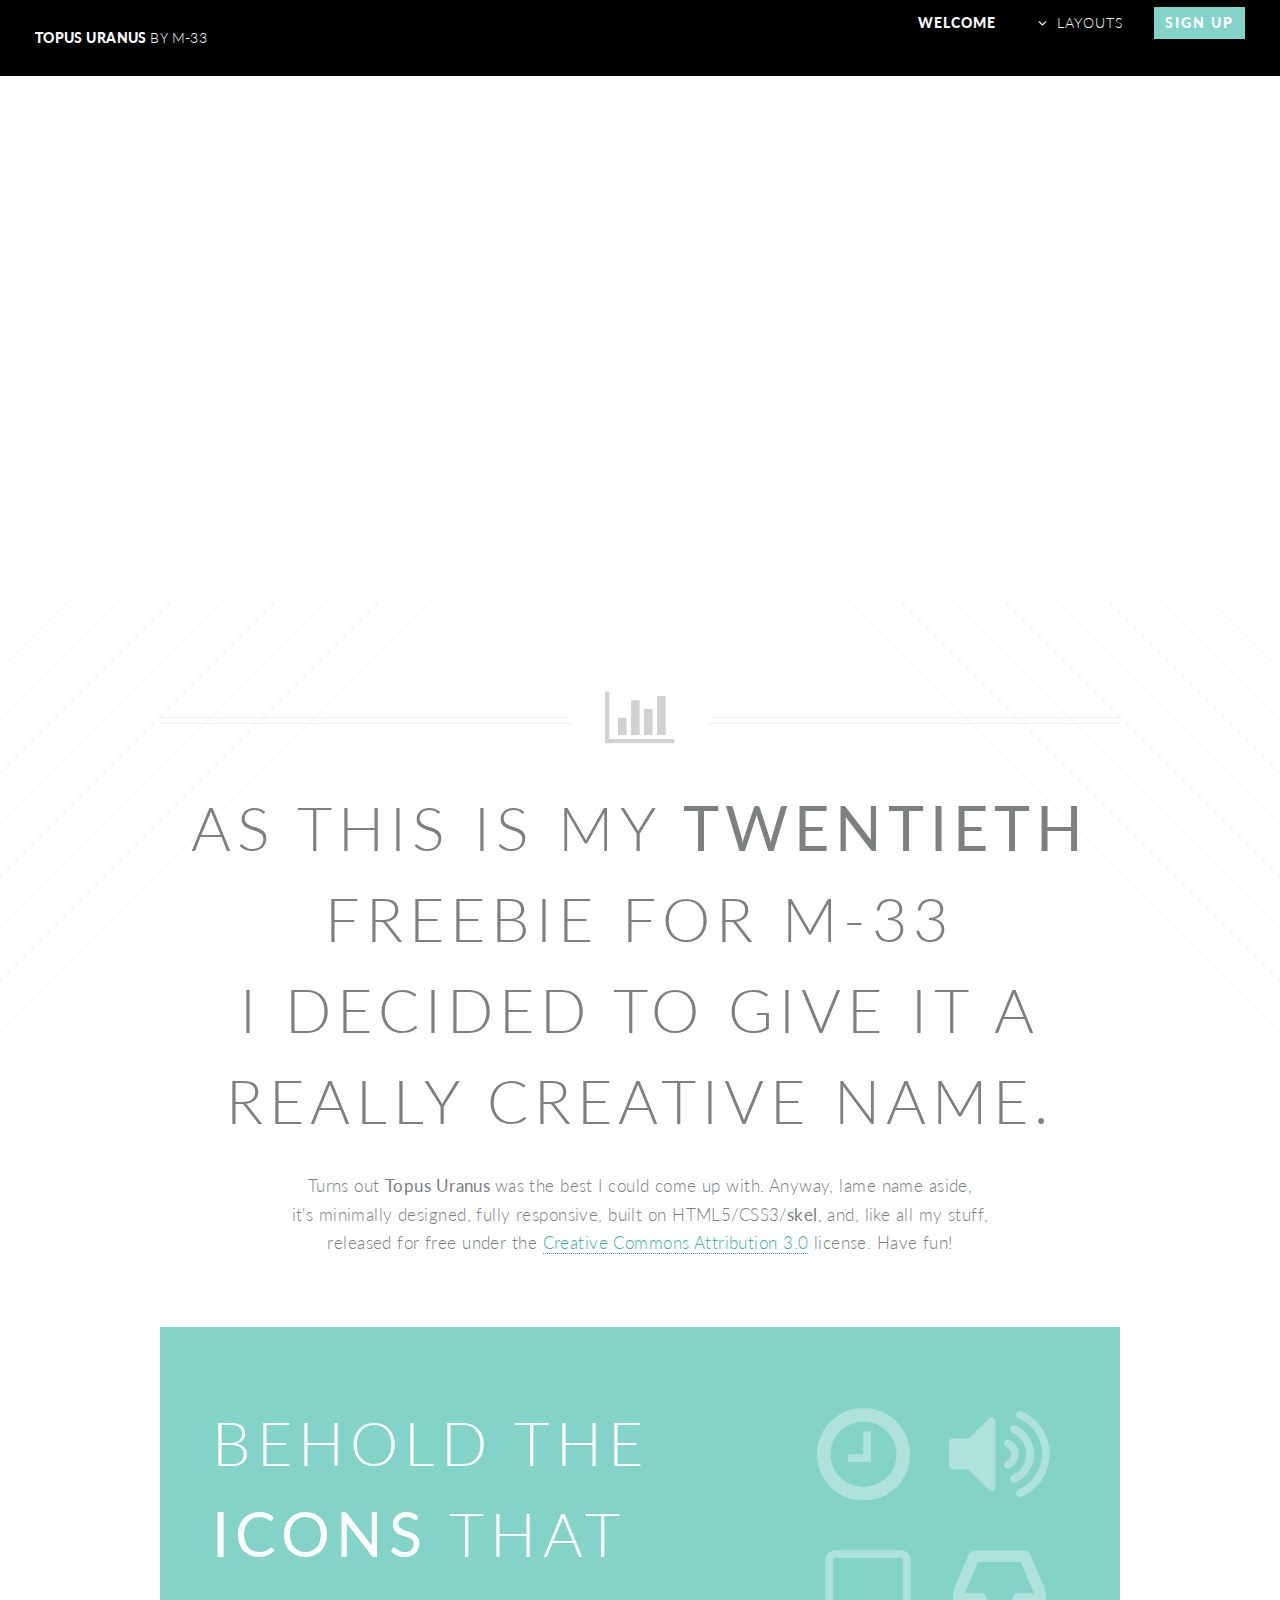
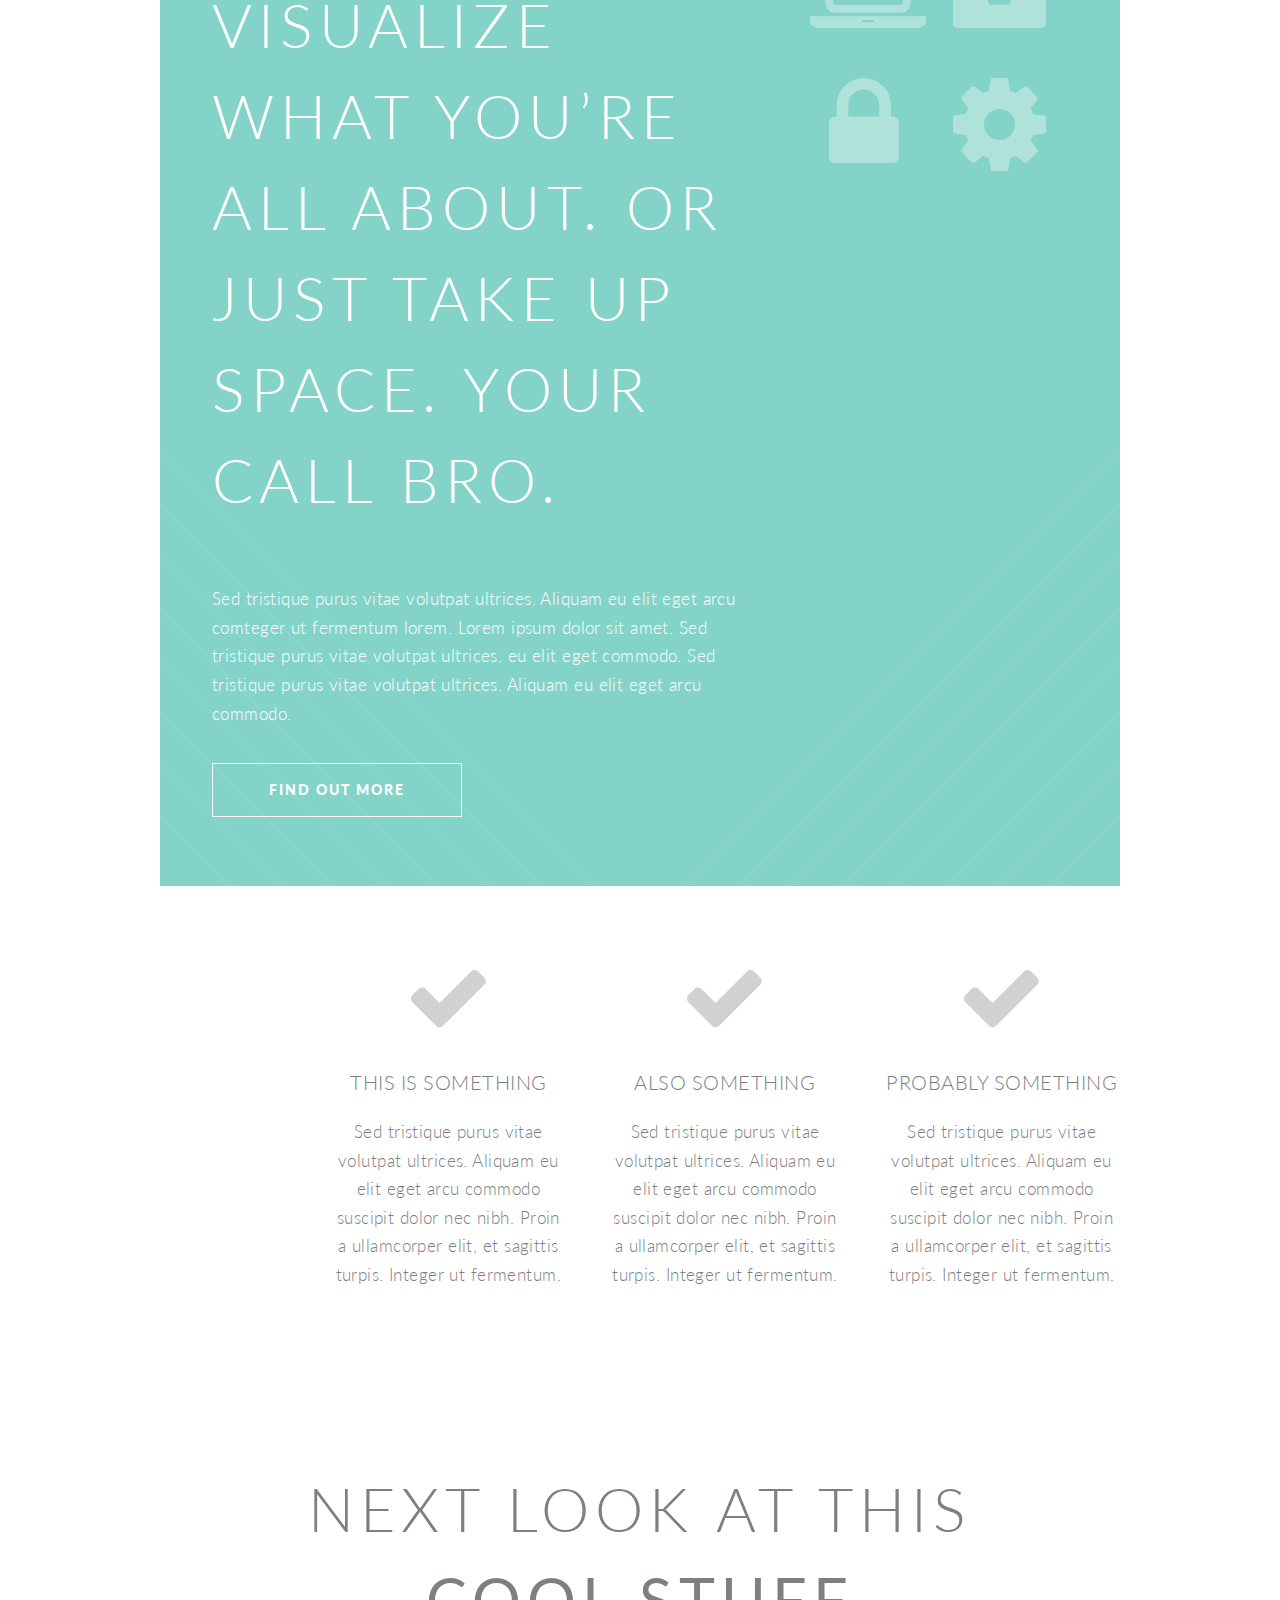
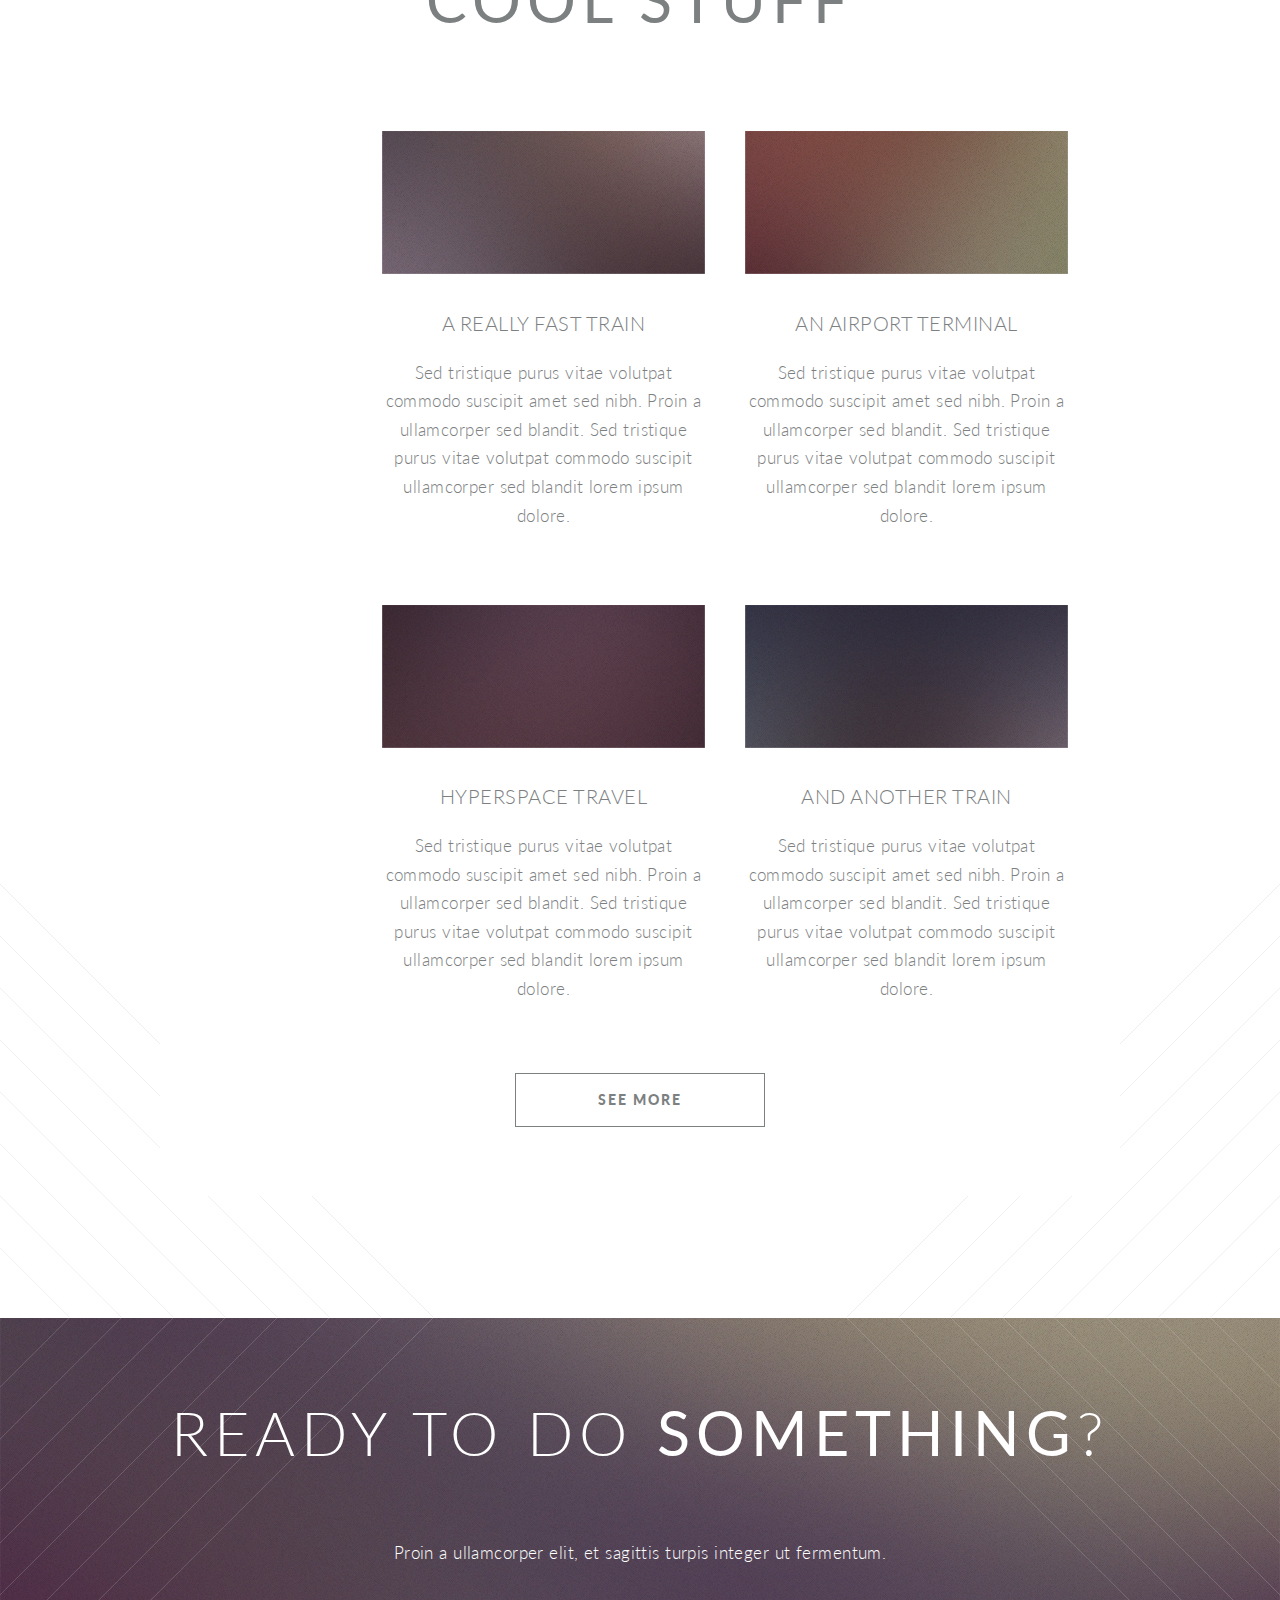
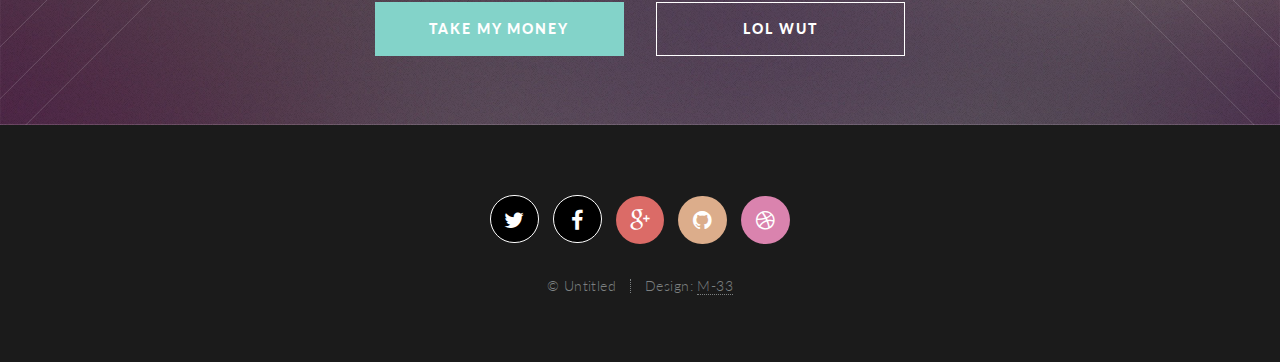
<file: index.html>
<!DOCTYPE HTML>
<!--
TOPUSURANUS

by M-33
-->
<html>
	<head>
		<title>Topus Uranus :: </title>
		<meta http-equiv="content-type" content="text/html; charset=utf-8" />
		<meta name="description" content="" />
		<meta name="keywords" content="" />
		<!--[if lte IE 8]><script src="css/ie/html5shiv.js"></script><![endif]-->
		<script src="js/jquery.min.js"></script>
		<script src="js/jquery.dropotron.min.js"></script>
		<script src="js/jquery.scrolly.min.js"></script>
		<script src="js/jquery.scrollgress.min.js"></script>
		<script src="js/skel.min.js"></script>
		<script src="js/skel-layers.min.js"></script>
		<script src="js/init.js"></script>
		<noscript>
			<link rel="stylesheet" href="css/skel.css" />
			<link rel="stylesheet" href="css/style.css" />
			<link rel="stylesheet" href="css/style-wide.css" />
			<link rel="stylesheet" href="css/style-noscript.css" />
		</noscript>
		<!--[if lte IE 8]><link rel="stylesheet" href="css/ie/v8.css" /><![endif]-->
		<!--[if lte IE 9]><link rel="stylesheet" href="css/ie/v9.css" /><![endif]-->
	</head>
	<body class="index">

		<!-- Header -->
			<header id="header" class="alt">
				<h1 id="logo"><a href="index.html">Topus Uranus  <span>by M-33</span></a></h1>
				<nav id="nav">
					<ul>
						<li class="current"><a href="index.html">Welcome</a></li>
						<li class="submenu">
							<a href="">Layouts</a>
							<ul>
								<li><a href="left-sidebar.html">Left Sidebar</a></li>
								<li><a href="right-sidebar.html">Right Sidebar</a></li>
								<li><a href="no-sidebar.html">No Sidebar</a></li>
								<li><a href="contact.html">Contact</a></li>
								<li class="submenu">
									<a href="">Submenu</a>
									<ul>
										<li><a href="#">Dolore Sed</a></li>
										<li><a href="#">Consequat</a></li>
										<li><a href="#">Lorem Magna</a></li>
										<li><a href="#">Sed Magna</a></li>
										<li><a href="#">Ipsum Nisl</a></li>
									</ul>
								</li>
							</ul>
						</li>
						<li><a href="#" class="button special">Sign Up</a></li>
					</ul>
				</nav>
			</header>

		<!-- Banner -->
			<section id="banner">

				<!--
					".inner" is set up as an inline-block so it automatically expands
					in both directions to fit whatever's inside it. This means it won't
					automatically wrap lines, so be sure to use line breaks where
					appropriate (<br />).
				-->
				<div class="inner">

					<header>
						<h2>TWENTY</h2>
					</header>
					<p>This is <strong>Topus Uranus </strong>, a free
					<br />
					responsive template
					<br />
					by <a href="http://html5up.net">M-33</a>. Hugh</p>
					<footer>
						<ul class="buttons vertical">
							<li><a href="#main" class="button fit scrolly">Tell Me More</a></li>
						</ul>
					</footer>

				</div>

			</section>

		<!-- Main -->
			<article id="main">

				<header class="special container">
					<span class="icon fa-bar-chart-o"></span>
					<h2>As this is my <strong>twentieth</strong> freebie for M-33
					<br />
					I decided to give it a really creative name.</h2>
					<p>Turns out <strong>Topus Uranus </strong> was the best I could come up with. Anyway, lame name aside,
					<br />
					it's minimally designed, fully responsive, built on HTML5/CSS3/<strong>skel</strong>,
					and, like all my stuff,
					<br />
					released for free under the <a href="http://html5up.net/license">Creative Commons Attribution 3.0</a> license. Have fun!</p>
				</header>

				<!-- One -->
					<section class="wrapper style2 container special-alt">
						<div class="row 50%">
							<div class="8u 12u(narrower)">

								<header>
									<h2>Behold the <strong>icons</strong> that visualize what you’re all about. or just take up space. your call bro.</h2>
								</header>
								<p>Sed tristique purus vitae volutpat ultrices. Aliquam eu elit eget arcu comteger ut fermentum lorem. Lorem ipsum dolor sit amet. Sed tristique purus vitae volutpat ultrices. eu elit eget commodo. Sed tristique purus vitae volutpat ultrices. Aliquam eu elit eget arcu commodo.</p>
								<footer>
									<ul class="buttons">
										<li><a href="#" class="button">Find Out More</a></li>
									</ul>
								</footer>

							</div>
							<div class="4u 12u(narrower) important(narrower)">

								<ul class="featured-icons">
									<li><span class="icon fa-clock-o"><span class="label">Feature 1</span></span></li>
									<li><span class="icon fa-volume-up"><span class="label">Feature 2</span></span></li>
									<li><span class="icon fa-laptop"><span class="label">Feature 3</span></span></li>
									<li><span class="icon fa-inbox"><span class="label">Feature 4</span></span></li>
									<li><span class="icon fa-lock"><span class="label">Feature 5</span></span></li>
									<li><span class="icon fa-cog"><span class="label">Feature 6</span></span></li>
								</ul>

							</div>
						</div>
					</section>

				<!-- Two -->
					<section class="wrapper style1 container special">
						<div class="row">
							<div class="4u 12u(narrower)">

								<section>
									<span class="icon featured fa-check"></span>
									<header>
										<h3>This is Something</h3>
									</header>
									<p>Sed tristique purus vitae volutpat ultrices. Aliquam eu elit eget arcu commodo suscipit dolor nec nibh. Proin a ullamcorper elit, et sagittis turpis. Integer ut fermentum.</p>
								</section>

							</div>
							<div class="4u 12u(narrower)">

								<section>
									<span class="icon featured fa-check"></span>
									<header>
										<h3>Also Something</h3>
									</header>
									<p>Sed tristique purus vitae volutpat ultrices. Aliquam eu elit eget arcu commodo suscipit dolor nec nibh. Proin a ullamcorper elit, et sagittis turpis. Integer ut fermentum.</p>
								</section>

							</div>
							<div class="4u 12u(narrower)">

								<section>
									<span class="icon featured fa-check"></span>
									<header>
										<h3>Probably Something</h3>
									</header>
									<p>Sed tristique purus vitae volutpat ultrices. Aliquam eu elit eget arcu commodo suscipit dolor nec nibh. Proin a ullamcorper elit, et sagittis turpis. Integer ut fermentum.</p>
								</section>

							</div>
						</div>
					</section>

				<!-- Three -->
					<section class="wrapper style3 container special">

						<header class="major">
							<h2>Next look at this <strong>cool stuff</strong></h2>
						</header>

						<div class="row">
							<div class="6u 12u(narrower)">

								<section>
									<a href="#" class="image featured"><img src="images/pic01.jpg" alt="" /></a>
									<header>
										<h3>A Really Fast Train</h3>
									</header>
									<p>Sed tristique purus vitae volutpat commodo suscipit amet sed nibh. Proin a ullamcorper sed blandit. Sed tristique purus vitae volutpat commodo suscipit ullamcorper sed blandit lorem ipsum dolore.</p>
								</section>

							</div>
							<div class="6u 12u(narrower)">

								<section>
									<a href="#" class="image featured"><img src="images/pic02.jpg" alt="" /></a>
									<header>
										<h3>An Airport Terminal</h3>
									</header>
									<p>Sed tristique purus vitae volutpat commodo suscipit amet sed nibh. Proin a ullamcorper sed blandit. Sed tristique purus vitae volutpat commodo suscipit ullamcorper sed blandit lorem ipsum dolore.</p>
								</section>

							</div>
						</div>
						<div class="row">
							<div class="6u 12u(narrower)">

								<section>
									<a href="#" class="image featured"><img src="images/pic03.jpg" alt="" /></a>
									<header>
										<h3>Hyperspace Travel</h3>
									</header>
									<p>Sed tristique purus vitae volutpat commodo suscipit amet sed nibh. Proin a ullamcorper sed blandit. Sed tristique purus vitae volutpat commodo suscipit ullamcorper sed blandit lorem ipsum dolore.</p>
								</section>

							</div>
							<div class="6u 12u(narrower)">

								<section>
									<a href="#" class="image featured"><img src="images/pic04.jpg" alt="" /></a>
									<header>
										<h3>And Another Train</h3>
									</header>
									<p>Sed tristique purus vitae volutpat commodo suscipit amet sed nibh. Proin a ullamcorper sed blandit. Sed tristique purus vitae volutpat commodo suscipit ullamcorper sed blandit lorem ipsum dolore.</p>
								</section>

							</div>
						</div>

						<footer class="major">
							<ul class="buttons">
								<li><a href="#" class="button">See More</a></li>
							</ul>
						</footer>

					</section>

			</article>

		<!-- CTA -->
			<section id="cta">

				<header>
					<h2>Ready to do <strong>something</strong>?</h2>
					<p>Proin a ullamcorper elit, et sagittis turpis integer ut fermentum.</p>
				</header>
				<footer>
					<ul class="buttons">
						<li><a href="#" class="button special">Take My Money</a></li>
						<li><a href="#" class="button">LOL Wut</a></li>
					</ul>
				</footer>

			</section>

		<!-- Footer -->
			<footer id="footer">

				<ul class="icons">
					<li><a href="#" class="icon circle fa-twitter"><span class="label">Twitter</span></a></li>
					<li><a href="#" class="icon circle fa-facebook"><span class="label">Facebook</span></a></li>
					<li><a href="#" class="icon circle fa-google-plus"><span class="label">Google+</span></a></li>
					<li><a href="#" class="icon circle fa-github"><span class="label">Github</span></a></li>
					<li><a href="#" class="icon circle fa-dribbble"><span class="label">Dribbble</span></a></li>
				</ul>

				<ul class="copyright">
					<li>&copy; Untitled</li><li>Design: <a href="http://html5up.net">M-33</a></li>
				</ul>

			</footer>

	</body>
</html>
</file>
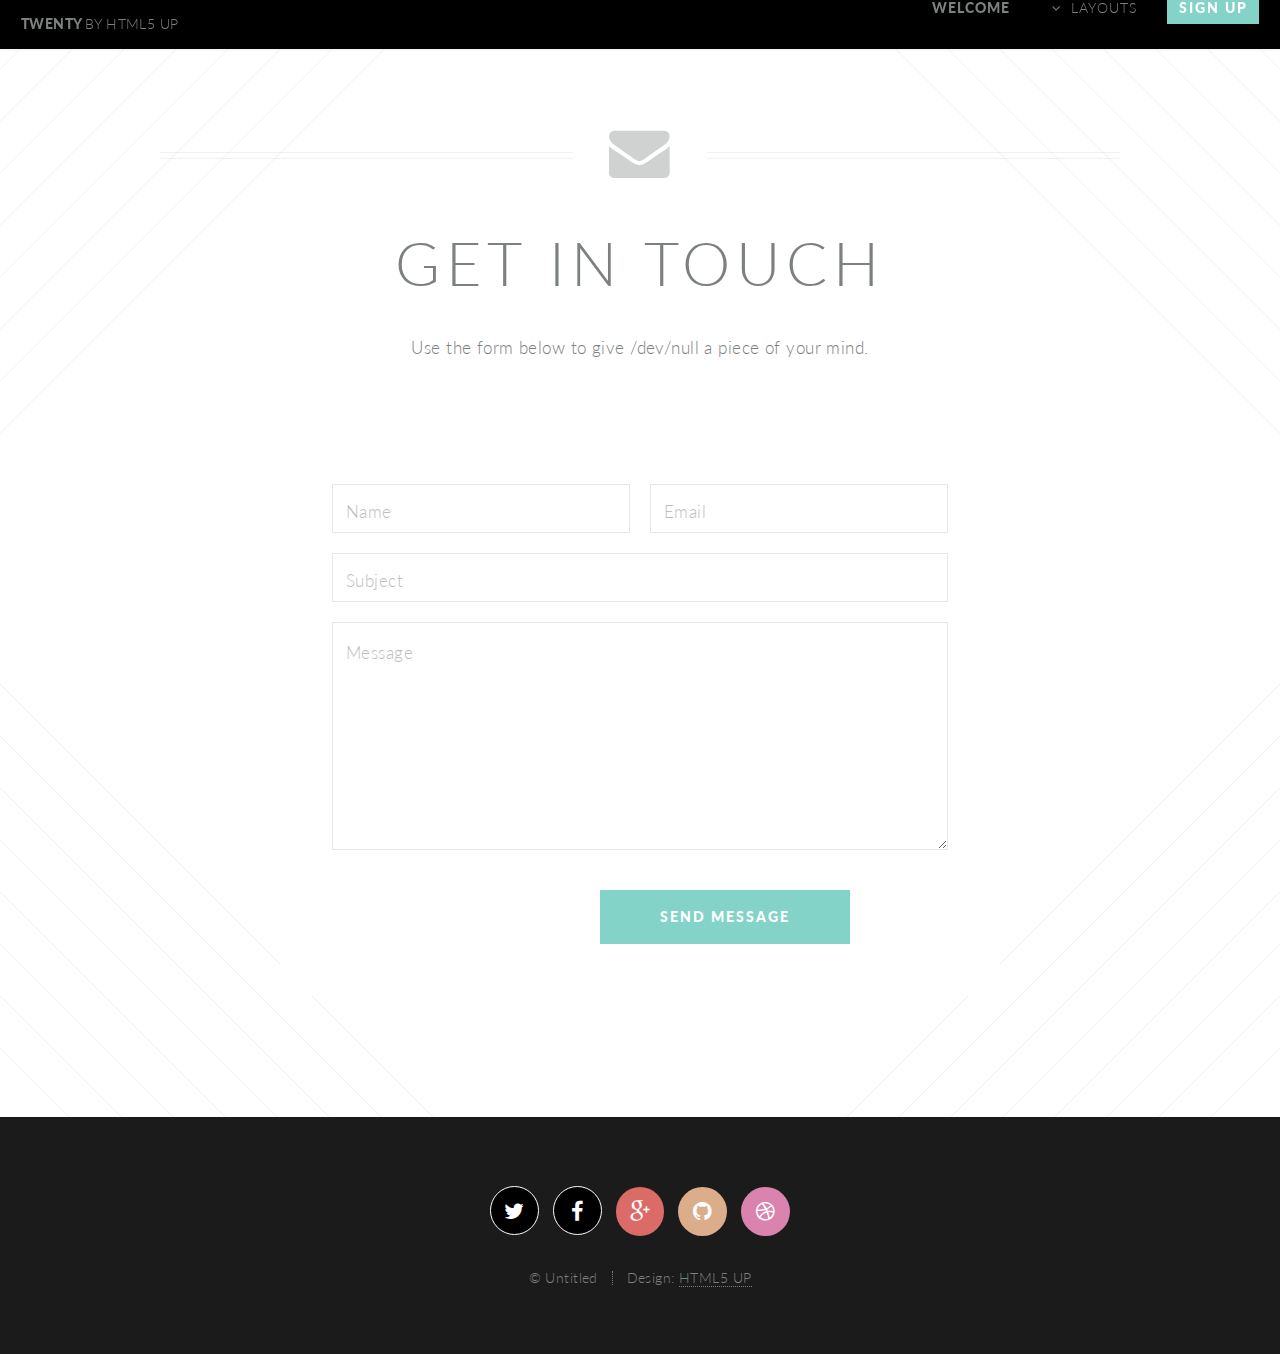
<file: contact.html>
<!DOCTYPE HTML>
<!--
	Twenty by HTML5 UP
	html5up.net | @n33co
	Free for personal and commercial use under the CCA 3.0 license (html5up.net/license)
-->
<html>
	<head>
		<title>Contact - Twenty by HTML5 UP</title>
		<meta http-equiv="content-type" content="text/html; charset=utf-8" />
		<meta name="description" content="" />
		<meta name="keywords" content="" />
		<!--[if lte IE 8]><script src="css/ie/html5shiv.js"></script><![endif]-->
		<script src="js/jquery.min.js"></script>
		<script src="js/jquery.dropotron.min.js"></script>
		<script src="js/jquery.scrolly.min.js"></script>
		<script src="js/jquery.scrollgress.min.js"></script>
		<script src="js/skel.min.js"></script>
		<script src="js/skel-layers.min.js"></script>
		<script src="js/init.js"></script>
		<noscript>
			<link rel="stylesheet" href="css/skel.css" />
			<link rel="stylesheet" href="css/style.css" />
			<link rel="stylesheet" href="css/style-wide.css" />
			<link rel="stylesheet" href="css/style-noscript.css" />
		</noscript>
		<!--[if lte IE 8]><link rel="stylesheet" href="css/ie/v8.css" /><![endif]-->
		<!--[if lte IE 9]><link rel="stylesheet" href="css/ie/v9.css" /><![endif]-->
	</head>
	<body class="contact">

		<!-- Header -->
			<header id="header" class="skel-layers-fixed">
				<h1 id="logo"><a href="index.html">Twenty <span>by HTML5 UP</span></a></h1>
				<nav id="nav">
					<ul>
						<li class="current"><a href="index.html">Welcome</a></li>
						<li class="submenu">
							<a href="">Layouts</a>
							<ul>
								<li><a href="left-sidebar.html">Left Sidebar</a></li>
								<li><a href="right-sidebar.html">Right Sidebar</a></li>
								<li><a href="no-sidebar.html">No Sidebar</a></li>
								<li><a href="contact.html">Contact</a></li>
								<li class="submenu">
									<a href="">Submenu</a>
									<ul>
										<li><a href="#">Dolore Sed</a></li>
										<li><a href="#">Consequat</a></li>
										<li><a href="#">Lorem Magna</a></li>
										<li><a href="#">Sed Magna</a></li>
										<li><a href="#">Ipsum Nisl</a></li>
									</ul>
								</li>
							</ul>
						</li>
						<li><a href="#" class="button special">Sign Up</a></li>
					</ul>
				</nav>
			</header>

		<!-- Main -->
			<article id="main">

				<header class="special container">
					<span class="icon fa-envelope"></span>
					<h2>Get In Touch</h2>
					<p>Use the form below to give /dev/null a piece of your mind.</p>
				</header>

				<!-- One -->
					<section class="wrapper style4 special container 75%">

						<!-- Content -->
							<div class="content">
								<form>
									<div class="row 50%">
										<div class="6u 12u(mobile)">
											<input type="text" name="name" placeholder="Name" />
										</div>
										<div class="6u 12u(mobile)">
											<input type="text" name="email" placeholder="Email" />
										</div>
									</div>
									<div class="row 50%">
										<div class="12u">
											<input type="text" name="subject" placeholder="Subject" />
										</div>
									</div>
									<div class="row 50%">
										<div class="12u">
											<textarea name="message" placeholder="Message" rows="7"></textarea>
										</div>
									</div>
									<div class="row">
										<div class="12u">
											<ul class="buttons">
												<li><input type="submit" class="special" value="Send Message" /></li>
											</ul>
										</div>
									</div>
								</form>
							</div>

					</section>

			</article>

		<!-- Footer -->
			<footer id="footer">

				<ul class="icons">
					<li><a href="#" class="icon circle fa-twitter"><span class="label">Twitter</span></a></li>
					<li><a href="#" class="icon circle fa-facebook"><span class="label">Facebook</span></a></li>
					<li><a href="#" class="icon circle fa-google-plus"><span class="label">Google+</span></a></li>
					<li><a href="#" class="icon circle fa-github"><span class="label">Github</span></a></li>
					<li><a href="#" class="icon circle fa-dribbble"><span class="label">Dribbble</span></a></li>
				</ul>

				<ul class="copyright">
					<li>&copy; Untitled</li><li>Design: <a href="http://html5up.net">HTML5 UP</a></li>
				</ul>

			</footer>

	</body>
</html>
</file>
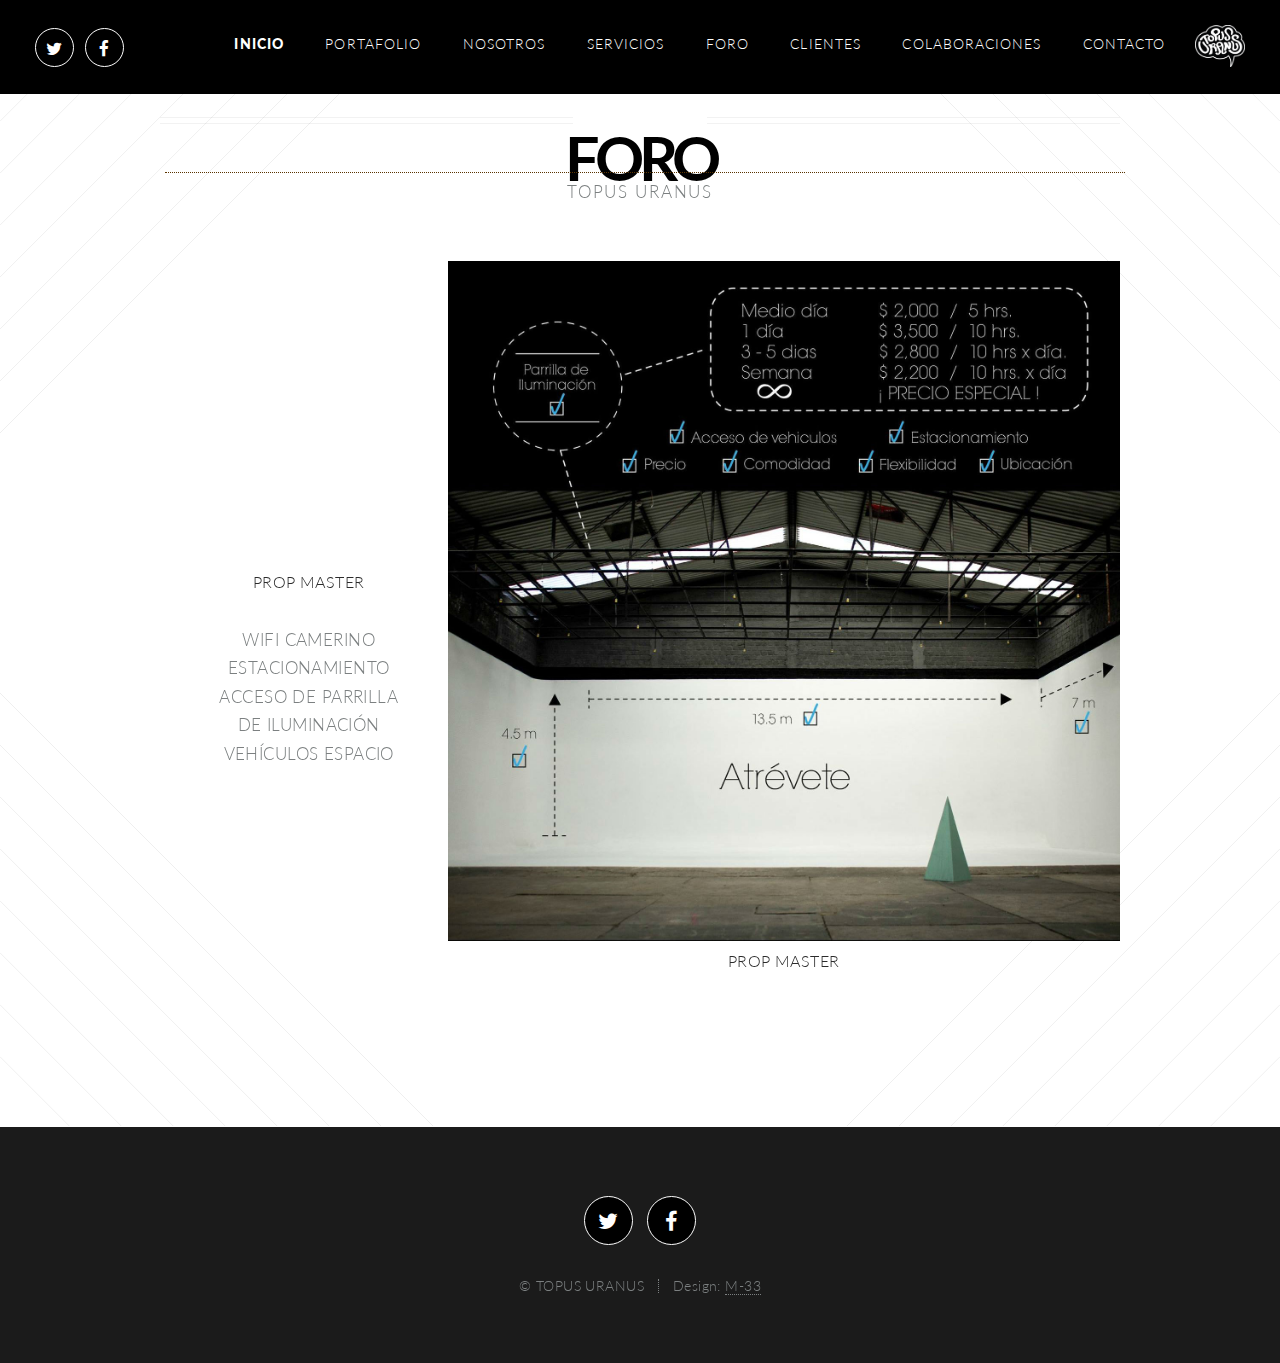
<file: foro.html>
<!DOCTYPE HTML>
<!--
TOPUSURANUS

by M-33
-->
<html>
	<head>
		<title>Foro :: Topus Uranus :: </title>
		<meta http-equiv="content-type" content="text/html; charset=utf-8" />
		<meta name="description" content="" />
		<meta name="keywords" content="" />
		<!--[if lte IE 8]><script src="css/ie/html5shiv.js"></script><![endif]-->
		<script src="js/jquery.min.js"></script>
		<script src="js/jquery.dropotron.min.js"></script>
		<script src="js/jquery.scrolly.min.js"></script>
		<script src="js/jquery.scrollgress.min.js"></script>
		<script src="js/skel.min.js"></script>
		<script src="js/skel-layers.min.js"></script>
		<script src="js/init.js"></script>
		<noscript>
			<link rel="stylesheet" href="css/skel.css" />
			<link rel="stylesheet" href="css/style.css" />
			<link rel="stylesheet" href="css/style-wide.css" />
			<link rel="stylesheet" href="css/style-noscript.css" />
		</noscript>
		<!--[if lte IE 8]><link rel="stylesheet" href="css/ie/v8.css" /><![endif]-->
		<!--[if lte IE 9]><link rel="stylesheet" href="css/ie/v9.css" /><![endif]-->
	</head>
	<body class="index">

		<!-- Header -->
		 
	 <header id="header" class="alt">
				<ul class="icons">
					<li><a href="#" class="icon circle fa-twitter"><span class="label">Twitter</span></a></li>
					<li><a href="#" class="icon circle fa-facebook"><span class="label">Facebook</span></a></li>
			 	</ul>
				<nav id="nav">
					<ul>
						<li class="current"><a href="index.html">Inicio</a></li>
						<li class="menu"><a href="/portafolio.html">Portafolio</a></li>
						<li class="menu"><a href="/nosotros.html">NOSOTROS</a></li>
						<li class="menu"><a href="/servicios.html">Servicios</a></li>
						<li class="menu"><a href="/foro.html">foro</a></li>
						<li class="menu"><a href="/clientes.html">clientes</a></li>
						<li class="menu"><a href="/colaboraciones.html">colaboraciones</a></li>
						<li class="menu"><a href="/contacto.html">contacto</a></li>
						 
						<li><img class="logo-menu" src="/images/logo-icon.png" width="50px" alt=""></li>
					</ul>
				</nav>
</header>
		

		<!-- Banner -->
			

		<!-- Main -->
			<article id="main">
 				
				<header class="special container">
					 <h2 class="title-2"> </h2>
					<h2 class="title-1">Foro</h2>
					<h2 class="line"></h2>
			 		<h2 class="title-3">Topus Uranus</h2>
				
					
				</header>

				<!-- One -->
				<section class="wrapper style1 container special">
						<div class="row-2 row  " align="center">
					 
						 	<div class="3u 12u(narrower)"> 
									<section>
										<iframe src="https://www.google.com/maps/embed?pb=!1m18!1m12!1m3!1d3733.665834797931!2d-103.4270566!3d20.6424733!2m3!1f0!2f0!3f0!3m2!1i1024!2i768!4f13.1!3m3!1m2!1s0x8428ac3de5cad291%3A0x2f7f90a627e52144!2sTopus+Uranus!5e0!3m2!1ses!2smx!4v1435444431551" width="100%" height="300" frameborder="0" style="border:0" allowfullscreen></iframe>
										<header>
												<h3 class="port-servicios-txt"> <p>PROP MASTER</p></h3>
											<p>
											WIFI CAMERINO

ESTACIONAMIENTO ACCESO DE 

PARRILLA DE 

ILUMINACIÓN

VEHÍCULOS

ESPACIO</p>
										</header>
									 </section> 
								</div>
								
								<div class="9u 12u(narrower)"> 
									<section>
										 <img src="/images/foro.jpg" width="100%" alt="">
										<header>
												<h3 class="port-servicios-txt"> <p>PROP MASTER</p></h3>
										
										</header>
									 </section> 
								</div>
							
						</div>
				</section>


				<!-- Three -->
				 

			</article>

		<!-- CTA -->
	 

		<!-- Footer -->
			<footer id="footer">

				<ul class="icons">
					<li><a href="#" class="icon circle fa-twitter"><span class="label">Twitter</span></a></li>
					<li><a href="#" class="icon circle fa-facebook"><span class="label">Facebook</span></a></li>
			 	</ul>

				<ul class="copyright">
					<li>&copy; TOPUS URANUS</li><li>Design: <a href="http://m-33.com">M-33</a></li>
				</ul>

			</footer>

	</body>
</html>
</file>
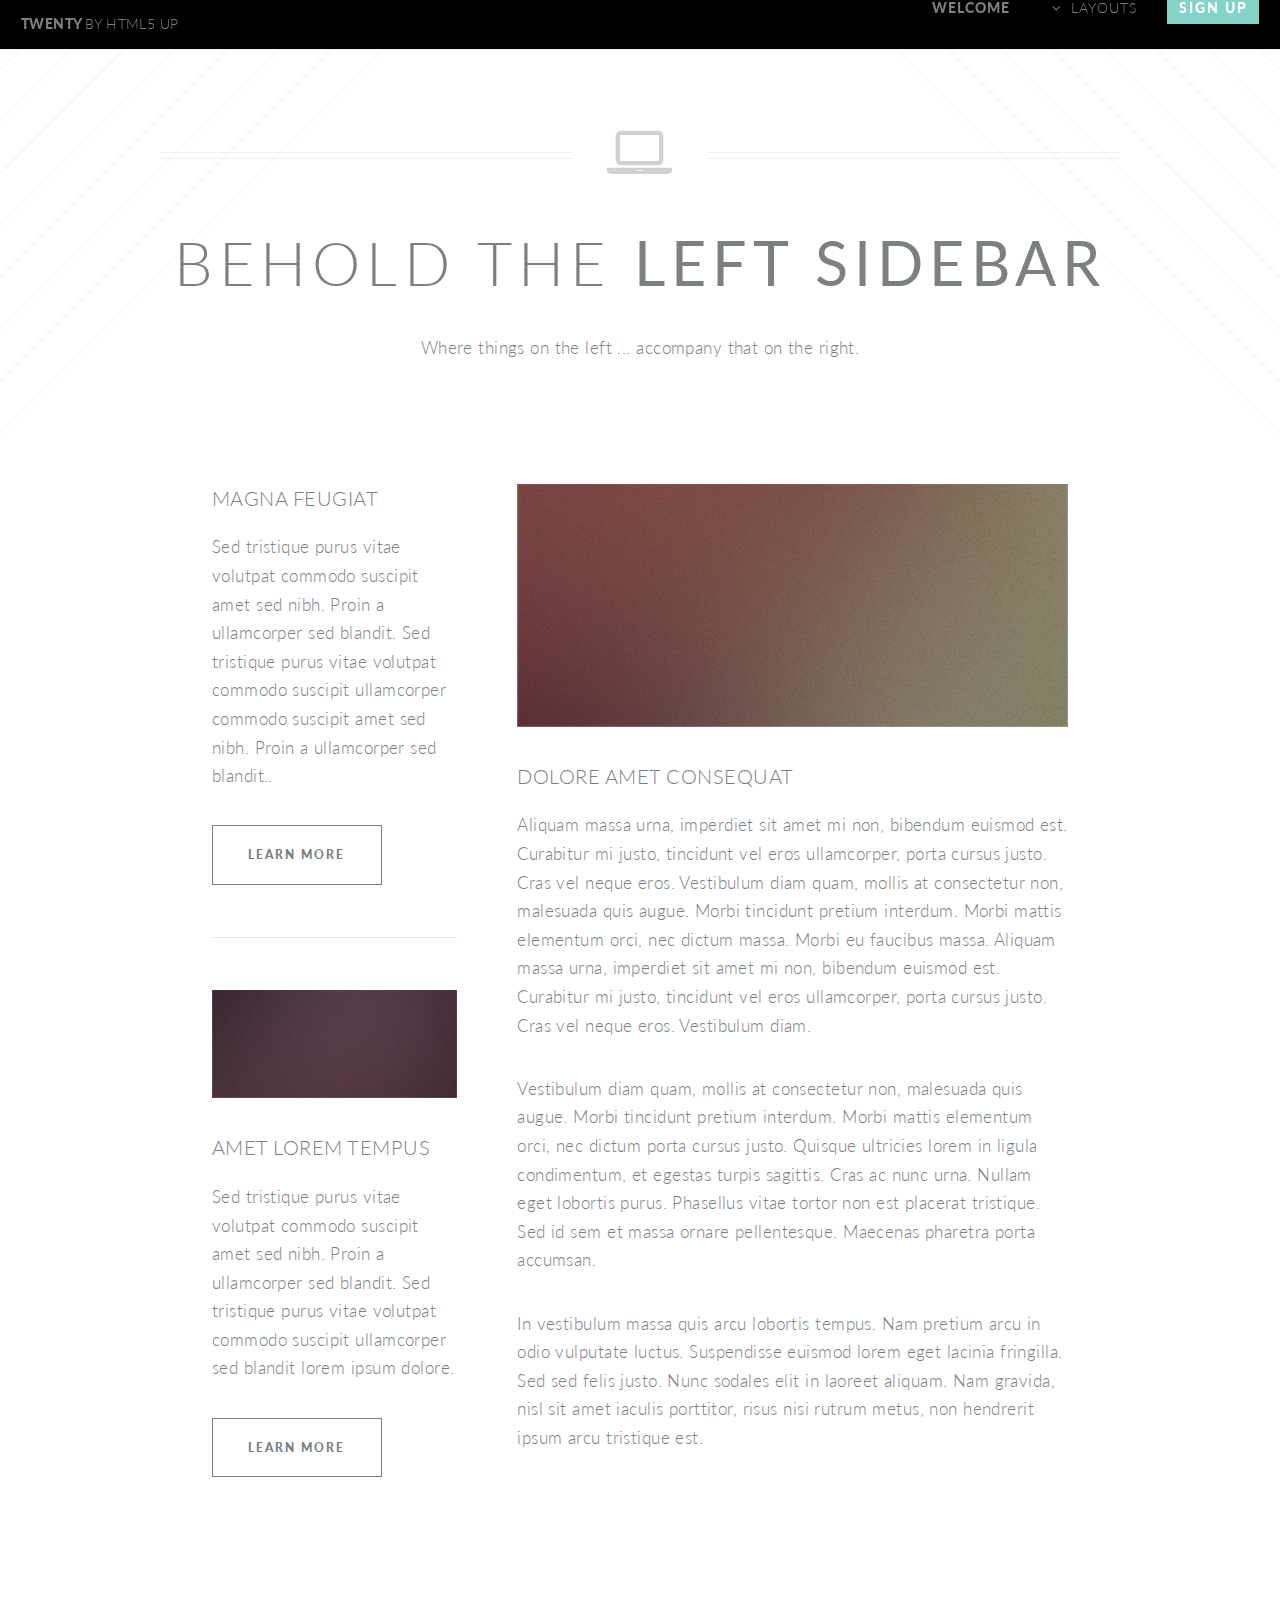
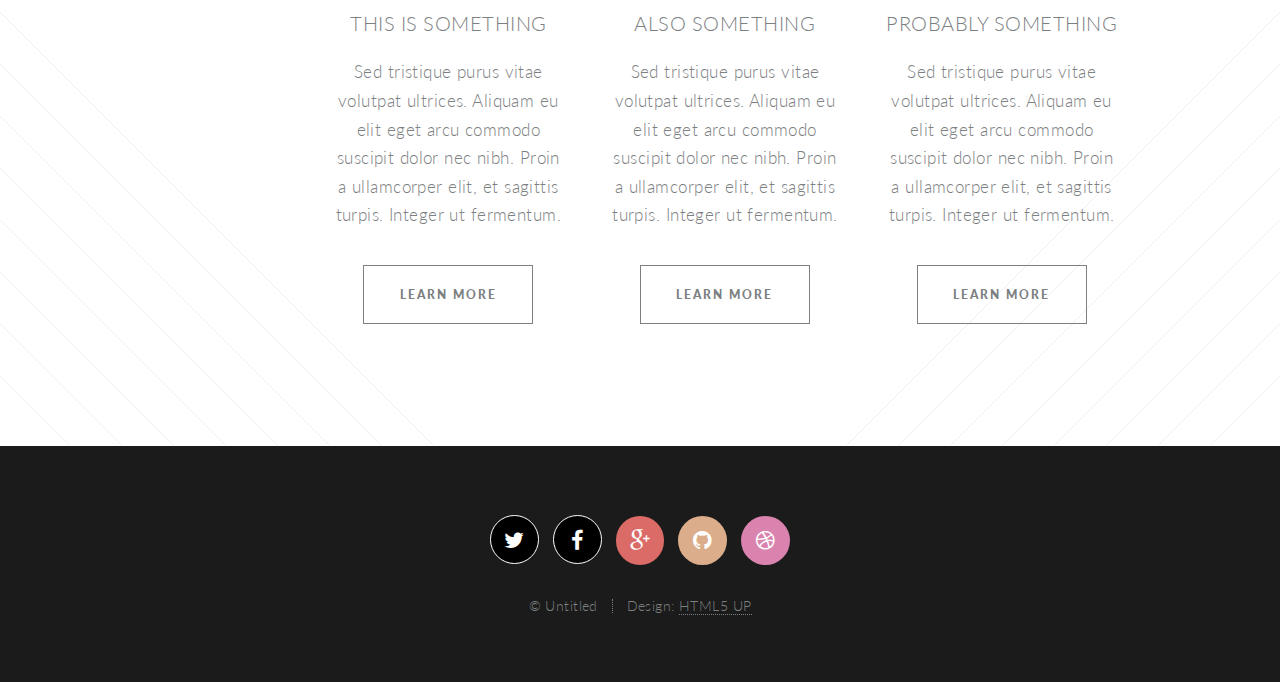
<file: left-sidebar.html>
<!DOCTYPE HTML>
<!--
	Twenty by HTML5 UP
	html5up.net | @n33co
	Free for personal and commercial use under the CCA 3.0 license (html5up.net/license)
-->
<html>
	<head>
		<title>Left Sidebar - Twenty by HTML5 UP</title>
		<meta http-equiv="content-type" content="text/html; charset=utf-8" />
		<meta name="description" content="" />
		<meta name="keywords" content="" />
		<!--[if lte IE 8]><script src="css/ie/html5shiv.js"></script><![endif]-->
		<script src="js/jquery.min.js"></script>
		<script src="js/jquery.dropotron.min.js"></script>
		<script src="js/jquery.scrolly.min.js"></script>
		<script src="js/jquery.scrollgress.min.js"></script>
		<script src="js/skel.min.js"></script>
		<script src="js/skel-layers.min.js"></script>
		<script src="js/init.js"></script>
		<noscript>
			<link rel="stylesheet" href="css/skel.css" />
			<link rel="stylesheet" href="css/style.css" />
			<link rel="stylesheet" href="css/style-wide.css" />
			<link rel="stylesheet" href="css/style-noscript.css" />
		</noscript>
		<!--[if lte IE 8]><link rel="stylesheet" href="css/ie/v8.css" /><![endif]-->
		<!--[if lte IE 9]><link rel="stylesheet" href="css/ie/v9.css" /><![endif]-->
	</head>
	<body class="left-sidebar">

		<!-- Header -->
			<header id="header" class="skel-layers-fixed">
				<h1 id="logo"><a href="index.html">Twenty <span>by HTML5 UP</span></a></h1>
				<nav id="nav">
					<ul>
						<li class="current"><a href="index.html">Welcome</a></li>
						<li class="submenu">
							<a href="">Layouts</a>
							<ul>
								<li><a href="left-sidebar.html">Left Sidebar</a></li>
								<li><a href="right-sidebar.html">Right Sidebar</a></li>
								<li><a href="no-sidebar.html">No Sidebar</a></li>
								<li><a href="contact.html">Contact</a></li>
								<li class="submenu">
									<a href="">Submenu</a>
									<ul>
										<li><a href="#">Dolore Sed</a></li>
										<li><a href="#">Consequat</a></li>
										<li><a href="#">Lorem Magna</a></li>
										<li><a href="#">Sed Magna</a></li>
										<li><a href="#">Ipsum Nisl</a></li>
									</ul>
								</li>
							</ul>
						</li>
						<li><a href="#" class="button special">Sign Up</a></li>
					</ul>
				</nav>
			</header>

		<!-- Main -->
			<article id="main">

				<header class="special container">
					<span class="icon fa-laptop"></span>
					<h2>Behold the <strong>Left Sidebar</strong></h2>
					<p>Where things on the left ... accompany that on the right.</p>
				</header>

				<!-- One -->
					<section class="wrapper style4 container">

						<div class="row 150%">
							<div class="4u 12u(narrower)">

								<!-- Sidebar -->
									<div class="sidebar">
										<section>
											<header>
												<h3>Magna Feugiat</h3>
											</header>
											<p>Sed tristique purus vitae volutpat commodo suscipit amet sed nibh. Proin a ullamcorper sed blandit. Sed tristique purus vitae volutpat commodo suscipit ullamcorper commodo suscipit amet sed nibh. Proin a ullamcorper sed blandit..</p>
											<footer>
												<ul class="buttons">
													<li><a href="#" class="button small">Learn More</a></li>
												</ul>
											</footer>
										</section>

										<section>
											<a href="#" class="image featured"><img src="images/pic03.jpg" alt="" /></a>
											<header>
												<h3>Amet Lorem Tempus</h3>
											</header>
											<p>Sed tristique purus vitae volutpat commodo suscipit amet sed nibh. Proin a ullamcorper sed blandit. Sed tristique purus vitae volutpat commodo suscipit ullamcorper sed blandit lorem ipsum dolore.</p>
											<footer>
												<ul class="buttons">
													<li><a href="#" class="button small">Learn More</a></li>
												</ul>
											</footer>
										</section>
									</div>

							</div>
							<div class="8u 12u(narrower) important(narrower)">

								<!-- Content -->
									<div class="content">
										<section>
											<a href="#" class="image featured"><img src="images/pic02.jpg" alt="" /></a>
											<header>
												<h3>Dolore Amet Consequat</h3>
											</header>
											<p>Aliquam massa urna, imperdiet sit amet mi non, bibendum euismod est. Curabitur mi justo, tincidunt vel eros ullamcorper, porta cursus justo. Cras vel neque eros. Vestibulum diam quam, mollis at consectetur non, malesuada quis augue. Morbi tincidunt pretium interdum. Morbi mattis elementum orci, nec dictum massa. Morbi eu faucibus massa. Aliquam massa urna, imperdiet sit amet mi non, bibendum euismod est. Curabitur mi justo, tincidunt vel eros ullamcorper, porta cursus justo. Cras vel neque eros. Vestibulum diam.</p>
											<p>Vestibulum diam quam, mollis at consectetur non, malesuada quis augue. Morbi tincidunt pretium interdum. Morbi mattis elementum orci, nec dictum porta cursus justo. Quisque ultricies lorem in ligula condimentum, et egestas turpis sagittis. Cras ac nunc urna. Nullam eget lobortis purus. Phasellus vitae tortor non est placerat tristique. Sed id sem et massa ornare pellentesque. Maecenas pharetra porta accumsan. </p>
											<p>In vestibulum massa quis arcu lobortis tempus. Nam pretium arcu in odio vulputate luctus. Suspendisse euismod lorem eget lacinia fringilla. Sed sed felis justo. Nunc sodales elit in laoreet aliquam. Nam gravida, nisl sit amet iaculis porttitor, risus nisi rutrum metus, non hendrerit ipsum arcu tristique est.</p>
										</section>
									</div>

							</div>
						</div>
					</section>

				<!-- Two -->
					<section class="wrapper style1 container special">
						<div class="row">
							<div class="4u 12u(narrower)">

								<section>
									<header>
										<h3>This is Something</h3>
									</header>
									<p>Sed tristique purus vitae volutpat ultrices. Aliquam eu elit eget arcu commodo suscipit dolor nec nibh. Proin a ullamcorper elit, et sagittis turpis. Integer ut fermentum.</p>
									<footer>
										<ul class="buttons">
											<li><a href="#" class="button small">Learn More</a></li>
										</ul>
									</footer>
								</section>

							</div>
							<div class="4u 12u(narrower)">

								<section>
									<header>
										<h3>Also Something</h3>
									</header>
									<p>Sed tristique purus vitae volutpat ultrices. Aliquam eu elit eget arcu commodo suscipit dolor nec nibh. Proin a ullamcorper elit, et sagittis turpis. Integer ut fermentum.</p>
									<footer>
										<ul class="buttons">
											<li><a href="#" class="button small">Learn More</a></li>
										</ul>
									</footer>
								</section>

							</div>
							<div class="4u 12u(narrower)">

								<section>
									<header>
										<h3>Probably Something</h3>
									</header>
									<p>Sed tristique purus vitae volutpat ultrices. Aliquam eu elit eget arcu commodo suscipit dolor nec nibh. Proin a ullamcorper elit, et sagittis turpis. Integer ut fermentum.</p>
									<footer>
										<ul class="buttons">
											<li><a href="#" class="button small">Learn More</a></li>
										</ul>
									</footer>
								</section>

							</div>
						</div>
					</section>

			</article>

		<!-- Footer -->
			<footer id="footer">

				<ul class="icons">
					<li><a href="#" class="icon circle fa-twitter"><span class="label">Twitter</span></a></li>
					<li><a href="#" class="icon circle fa-facebook"><span class="label">Facebook</span></a></li>
					<li><a href="#" class="icon circle fa-google-plus"><span class="label">Google+</span></a></li>
					<li><a href="#" class="icon circle fa-github"><span class="label">Github</span></a></li>
					<li><a href="#" class="icon circle fa-dribbble"><span class="label">Dribbble</span></a></li>
				</ul>

				<ul class="copyright">
					<li>&copy; Untitled</li><li>Design: <a href="http://html5up.net">HTML5 UP</a></li>
				</ul>

			</footer>

	</body>
</html>
</file>
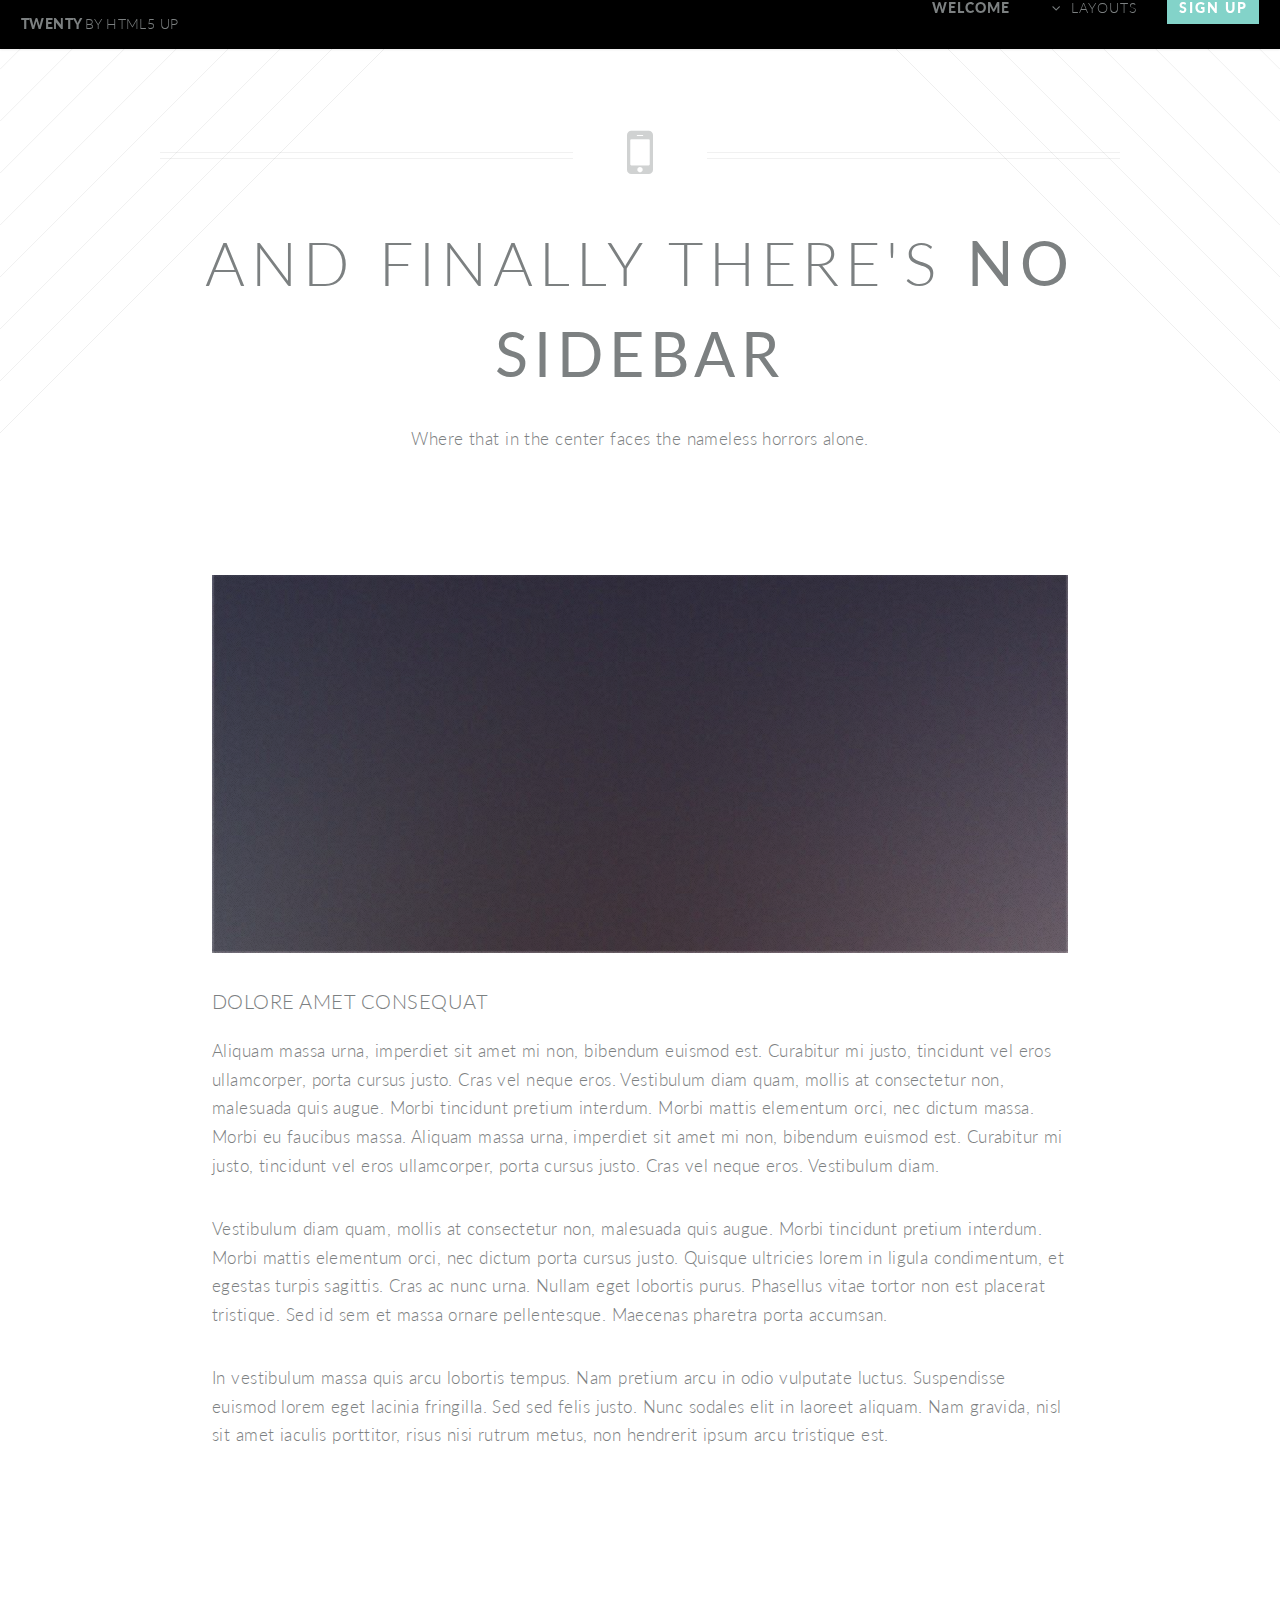
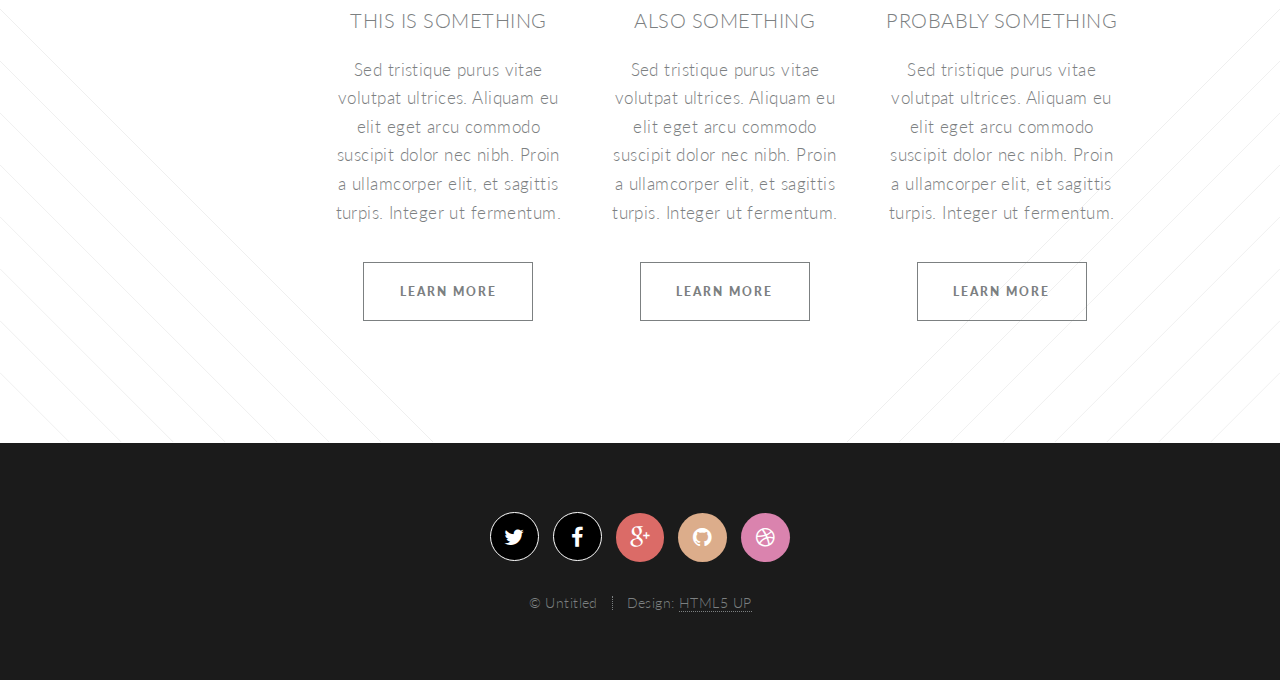
<file: no-sidebar.html>
<!DOCTYPE HTML>
<!--
	Twenty by HTML5 UP
	html5up.net | @n33co
	Free for personal and commercial use under the CCA 3.0 license (html5up.net/license)
-->
<html>
	<head>
		<title>No Sidebar - Twenty by HTML5 UP</title>
		<meta http-equiv="content-type" content="text/html; charset=utf-8" />
		<meta name="description" content="" />
		<meta name="keywords" content="" />
		<!--[if lte IE 8]><script src="css/ie/html5shiv.js"></script><![endif]-->
		<script src="/js/jquery.min.js"></script>
		<script src="/js/jquery.dropotron.min.js"></script>
		<script src="/js/jquery.scrolly.min.js"></script>
		<script src="/js/jquery.scrollgress.min.js"></script>
		<script src="/js/skel.min.js"></script>
		<script src="/js/skel-layers.min.js"></script>
		<script src="/js/init.js"></script>
		<noscript>
			<link rel="stylesheet" href="/css/skel.css" />
			<link rel="stylesheet" href="/css/style.css" />
			<link rel="stylesheet" href="/css/style-wide.css" />
			<link rel="stylesheet" href="/css/style-noscript.css" />
		</noscript>
		<!--[if lte IE 8]><link rel="stylesheet" href="css/ie/v8.css" /><![endif]-->
		<!--[if lte IE 9]><link rel="stylesheet" href="css/ie/v9.css" /><![endif]-->
	</head>
	<body class="no-sidebar">

		<!-- Header -->
			<header id="header" class="skel-layers-fixed">
				<h1 id="logo"><a href="index.html">Twenty <span>by HTML5 UP</span></a></h1>
				<nav id="nav">
					<ul>
						<li class="current"><a href="index.html">Welcome</a></li>
						<li class="submenu">
							<a href="">Layouts</a>
							<ul>
								<li><a href="left-sidebar.html">Left Sidebar</a></li>
								<li><a href="right-sidebar.html">Right Sidebar</a></li>
								<li><a href="no-sidebar.html">No Sidebar</a></li>
								<li><a href="contact.html">Contact</a></li>
								<li class="submenu">
									<a href="">Submenu</a>
									<ul>
										<li><a href="#">Dolore Sed</a></li>
										<li><a href="#">Consequat</a></li>
										<li><a href="#">Lorem Magna</a></li>
										<li><a href="#">Sed Magna</a></li>
										<li><a href="#">Ipsum Nisl</a></li>
									</ul>
								</li>
							</ul>
						</li>
						<li><a href="#" class="button special">Sign Up</a></li>
					</ul>
				</nav>
			</header>

		<!-- Main -->
			<article id="main">

				<header class="special container">
					<span class="icon fa-mobile"></span>
					<h2>And finally there's <strong>No Sidebar</strong></h2>
					<p>Where that in the center faces the nameless horrors alone.</p>
				</header>

				<!-- One -->
					<section class="wrapper style4 container">

						<!-- Content -->
							<div class="content">
								<section>
									<a href="#" class="image featured"><img src="images/pic04.jpg" alt="" /></a>
									<header>
										<h3>Dolore Amet Consequat</h3>
									</header>
									<p>Aliquam massa urna, imperdiet sit amet mi non, bibendum euismod est. Curabitur mi justo, tincidunt vel eros ullamcorper, porta cursus justo. Cras vel neque eros. Vestibulum diam quam, mollis at consectetur non, malesuada quis augue. Morbi tincidunt pretium interdum. Morbi mattis elementum orci, nec dictum massa. Morbi eu faucibus massa. Aliquam massa urna, imperdiet sit amet mi non, bibendum euismod est. Curabitur mi justo, tincidunt vel eros ullamcorper, porta cursus justo. Cras vel neque eros. Vestibulum diam.</p>
									<p>Vestibulum diam quam, mollis at consectetur non, malesuada quis augue. Morbi tincidunt pretium interdum. Morbi mattis elementum orci, nec dictum porta cursus justo. Quisque ultricies lorem in ligula condimentum, et egestas turpis sagittis. Cras ac nunc urna. Nullam eget lobortis purus. Phasellus vitae tortor non est placerat tristique. Sed id sem et massa ornare pellentesque. Maecenas pharetra porta accumsan. </p>
									<p>In vestibulum massa quis arcu lobortis tempus. Nam pretium arcu in odio vulputate luctus. Suspendisse euismod lorem eget lacinia fringilla. Sed sed felis justo. Nunc sodales elit in laoreet aliquam. Nam gravida, nisl sit amet iaculis porttitor, risus nisi rutrum metus, non hendrerit ipsum arcu tristique est.</p>
								</section>
							</div>

					</section>

				<!-- Two -->
					<section class="wrapper style1 container special">
						<div class="row">
							<div class="4u 12u(narrower)">

								<section>
									<header>
										<h3>This is Something</h3>
									</header>
									<p>Sed tristique purus vitae volutpat ultrices. Aliquam eu elit eget arcu commodo suscipit dolor nec nibh. Proin a ullamcorper elit, et sagittis turpis. Integer ut fermentum.</p>
									<footer>
										<ul class="buttons">
											<li><a href="#" class="button small">Learn More</a></li>
										</ul>
									</footer>
								</section>

							</div>
							<div class="4u 12u(narrower)">

								<section>
									<header>
										<h3>Also Something</h3>
									</header>
									<p>Sed tristique purus vitae volutpat ultrices. Aliquam eu elit eget arcu commodo suscipit dolor nec nibh. Proin a ullamcorper elit, et sagittis turpis. Integer ut fermentum.</p>
									<footer>
										<ul class="buttons">
											<li><a href="#" class="button small">Learn More</a></li>
										</ul>
									</footer>
								</section>

							</div>
							<div class="4u 12u(narrower)">

								<section>
									<header>
										<h3>Probably Something</h3>
									</header>
									<p>Sed tristique purus vitae volutpat ultrices. Aliquam eu elit eget arcu commodo suscipit dolor nec nibh. Proin a ullamcorper elit, et sagittis turpis. Integer ut fermentum.</p>
									<footer>
										<ul class="buttons">
											<li><a href="#" class="button small">Learn More</a></li>
										</ul>
									</footer>
								</section>

							</div>
						</div>
					</section>

			</article>

		<!-- Footer -->
			<footer id="footer">

				<ul class="icons">
					<li><a href="#" class="icon circle fa-twitter"><span class="label">Twitter</span></a></li>
					<li><a href="#" class="icon circle fa-facebook"><span class="label">Facebook</span></a></li>
					<li><a href="#" class="icon circle fa-google-plus"><span class="label">Google+</span></a></li>
					<li><a href="#" class="icon circle fa-github"><span class="label">Github</span></a></li>
					<li><a href="#" class="icon circle fa-dribbble"><span class="label">Dribbble</span></a></li>
				</ul>

				<ul class="copyright">
					<li>&copy; Untitled</li><li>Design: <a href="http://html5up.net">HTML5 UP</a></li>
				</ul>

			</footer>

	</body>
</html>
</file>
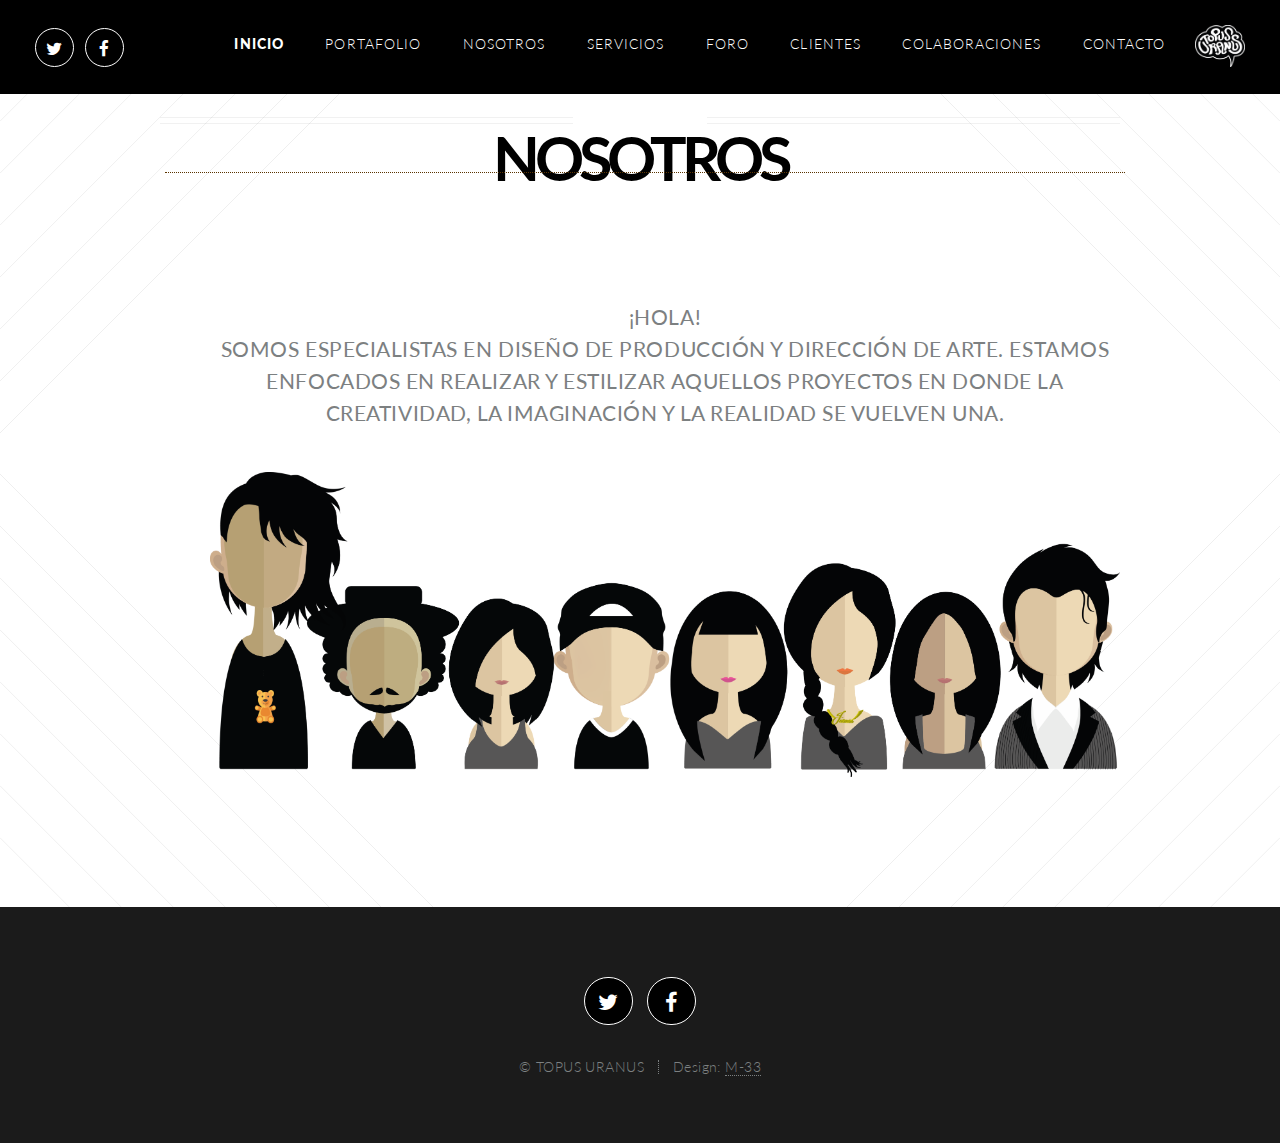
<file: nosotros.html>
<!DOCTYPE HTML>
<!--
TOPUSURANUS

by M-33
-->
<html>
	<head>
		<title>Foro :: Topus Uranus :: </title>
		<meta http-equiv="content-type" content="text/html; charset=utf-8" />
		<meta name="description" content="" />
		<meta name="keywords" content="" />
		<!--[if lte IE 8]><script src="css/ie/html5shiv.js"></script><![endif]-->
		<script src="js/jquery.min.js"></script>
		<script src="js/jquery.dropotron.min.js"></script>
		<script src="js/jquery.scrolly.min.js"></script>
		<script src="js/jquery.scrollgress.min.js"></script>
		<script src="js/skel.min.js"></script>
		<script src="js/skel-layers.min.js"></script>
		<script src="js/init.js"></script>
		<noscript>
			<link rel="stylesheet" href="css/skel.css" />
			<link rel="stylesheet" href="css/style.css" />
			<link rel="stylesheet" href="css/style-wide.css" />
			<link rel="stylesheet" href="css/style-noscript.css" />
		</noscript>
		<!--[if lte IE 8]><link rel="stylesheet" href="css/ie/v8.css" /><![endif]-->
		<!--[if lte IE 9]><link rel="stylesheet" href="css/ie/v9.css" /><![endif]-->
	</head>
	<body class="index">

		<!-- Header -->
		 
	 <header id="header" class="alt">
				<ul class="icons">
					<li><a href="#" class="icon circle fa-twitter"><span class="label">Twitter</span></a></li>
					<li><a href="#" class="icon circle fa-facebook"><span class="label">Facebook</span></a></li>
			 	</ul>
				<nav id="nav">
					<ul>
						<li class="current"><a href="index.html">Inicio</a></li>
						<li class="menu"><a href="/portafolio.html">Portafolio</a></li>
						<li class="menu"><a href="/nosotros.html">NOSOTROS</a></li>
						<li class="menu"><a href="/servicios.html">Servicios</a></li>
						<li class="menu"><a href="/foro.html">foro</a></li>
						<li class="menu"><a href="/clientes.html">clientes</a></li>
						<li class="menu"><a href="/colaboraciones.html">colaboraciones</a></li>
						<li class="menu"><a href="/contacto.html">contacto</a></li>
						 
						<li><img class="logo-menu" src="/images/logo-icon.png" width="50px" alt=""></li>
					</ul>
				</nav>
</header>
		

		<!-- Banner -->
			

		<!-- Main -->
			<article id="main">
 				
				<header class="special container">
					 <h2 class="title-2"> </h2>
					<h2 class="title-1">Nosotros</h2>
					<h2 class="line"> </h2>
					 <h2 class="title-3"> </h2>
				
					
				</header>

				<!-- One -->
				<section class="wrapper style1 container special">
						<div class="row-2 row  " align="center">
					 
						  
								
								<div class="12u 12u(narrower)"> 
									<section>
										
										<header>
												<h3 class="port-hola-txt"> <p>¡Hola! <br>

Somos especialistas en diseño de producción y dirección de arte.

Estamos enfocados en realizar y estilizar aquellos proyectos en 

donde la creatividad, la imaginación y la realidad se vuelven una.</p></h3>
										
										</header>
										<footer>
										 <img src="/images/todos.png" width="100%" alt="">
										</footer>
									 </section> 
								</div>
							
						</div>
				</section>


				<!-- Three -->
				 

			</article>

		<!-- CTA -->
	 

		<!-- Footer -->
			<footer id="footer">

				<ul class="icons">
					<li><a href="#" class="icon circle fa-twitter"><span class="label">Twitter</span></a></li>
					<li><a href="#" class="icon circle fa-facebook"><span class="label">Facebook</span></a></li>
			 	</ul>

				<ul class="copyright">
					<li>&copy; TOPUS URANUS</li><li>Design: <a href="http://m-33.com">M-33</a></li>
				</ul>

			</footer>

	</body>
</html>
</file>
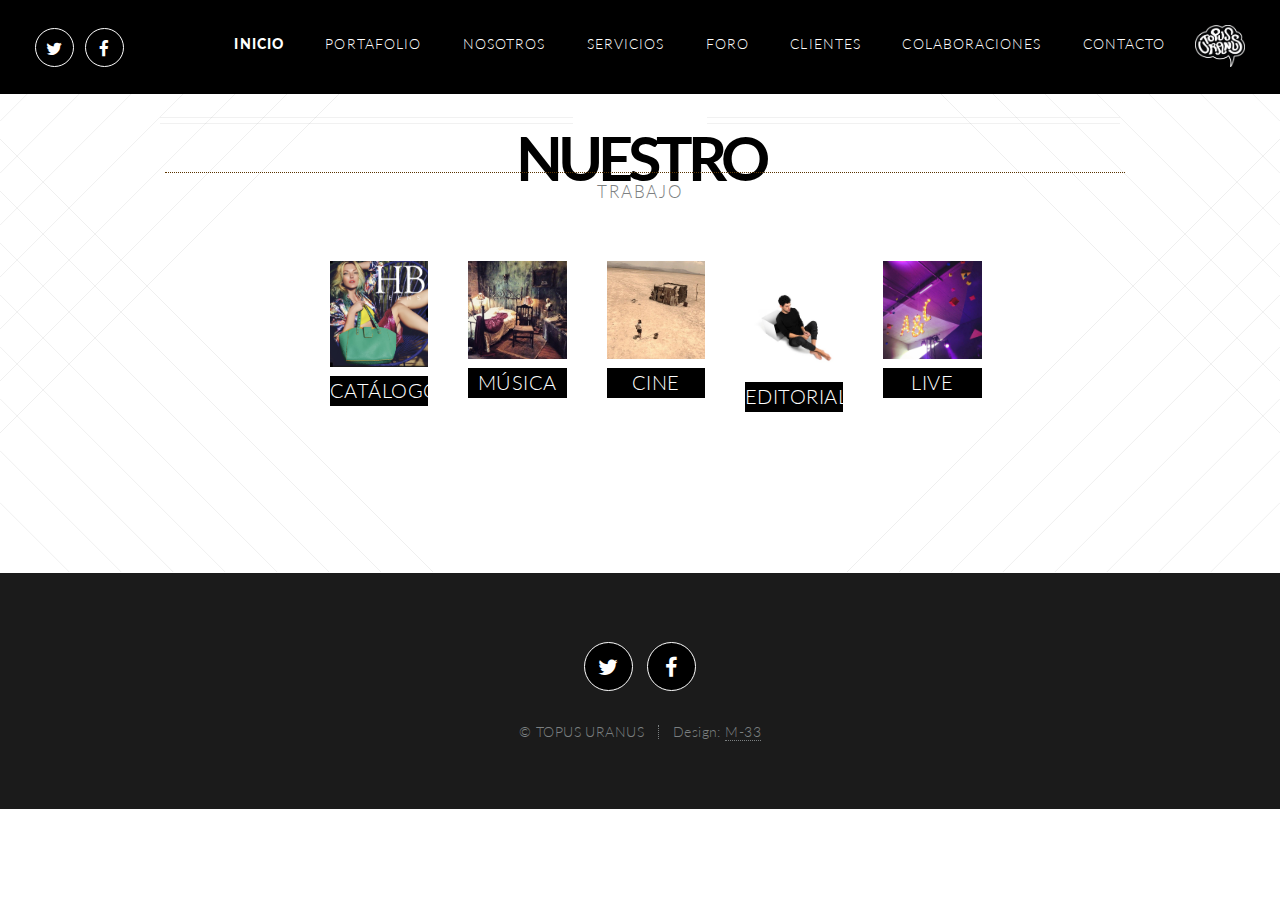
<file: portafolio.html>
<!DOCTYPE HTML>
<!--
TOPUSURANUS

by M-33
-->
<html>
	<head>
		<title>Portafolio :: Topus Uranus :: </title>
		<meta http-equiv="content-type" content="text/html; charset=utf-8" />
		<meta name="description" content="" />
		<meta name="keywords" content="" />
		<!--[if lte IE 8]><script src="css/ie/html5shiv.js"></script><![endif]-->
		<script src="js/jquery.min.js"></script>
		<script src="js/jquery.dropotron.min.js"></script>
		<script src="js/jquery.scrolly.min.js"></script>
		<script src="js/jquery.scrollgress.min.js"></script>
		<script src="js/skel.min.js"></script>
		<script src="js/skel-layers.min.js"></script>
		<script src="js/init.js"></script>
		<noscript>
			<link rel="stylesheet" href="css/skel.css" />
			<link rel="stylesheet" href="css/style.css" />
			<link rel="stylesheet" href="css/style-wide.css" />
			<link rel="stylesheet" href="css/style-noscript.css" />
		</noscript>
		<!--[if lte IE 8]><link rel="stylesheet" href="css/ie/v8.css" /><![endif]-->
		<!--[if lte IE 9]><link rel="stylesheet" href="css/ie/v9.css" /><![endif]-->
	</head>
	<body class="index">

		<!-- Header -->
		 
	 <header id="header" class="alt">
				<ul class="icons">
					<li><a href="#" class="icon circle fa-twitter"><span class="label">Twitter</span></a></li>
					<li><a href="#" class="icon circle fa-facebook"><span class="label">Facebook</span></a></li>
			 	</ul>
				<nav id="nav">
					<ul>
						<li class="current"><a href="index.html">Inicio</a></li>
						<li class="menu"><a href="/portafolio.html">Portafolio</a></li>
						<li class="menu"><a href="/nosotros.html">NOSOTROS</a></li>
						<li class="menu"><a href="/servicios.html">Servicios</a></li>
						<li class="menu"><a href="/foro.html">foro</a></li>
						<li class="menu"><a href="/clientes.html">clientes</a></li>
						<li class="menu"><a href="/colaboraciones.html">colaboraciones</a></li>
						<li class="menu"><a href="/contacto.html">contacto</a></li>
						 
						<li><img class="logo-menu" src="/images/logo-icon.png" width="50px" alt=""></li>
					</ul>
				</nav>
</header>
		

		<!-- Banner -->
			

		<!-- Main -->
			<article id="main">
 				
				<header class="special container">
					  <h2 class="title-2"> </h2>
					<h2 class="title-1">Nuestro</h2>
					<h2 class="line"></h2>
					<h2 class="title-3">trabajo</h2>
				 
					 
				
					
				</header>

				<!-- One -->
				<section class="wrapper style1 container special">
						<div class="row portafolio-menu" align="center">
					 
						 	<div class="2u 12u(narrower)">

								<section>
									 <img src="/images/hb1.png" width="100%" alt="">
									<header>
											<h3 class="port-menu-txt"> <p>CATÁLOGO</p></h3>
									</header>
								 </section>

							</div>
							<div class="2u 12u(narrower)"> 
									<section>
										 <img src="/images/portafolio-btn-2.jpg" width="100%" alt="">
										<header>
												<h3 class="port-menu-txt"> <p>MÚSICA</p></h3>
										</header>
									 </section> 
								</div>
								<div class="2u 12u(narrower)">
 									<section>
										 <img src="/images/portaforlio-cine.jpg" width="100%" alt="">
										<header>
												<h3 class="port-menu-txt"> <p>CINE</p></h3>
										</header>
									 </section>
 								</div>
							 	<div class="2u 12u(narrower)">

								<section>
									 <img src="/images/portafolio-editorial.jpg" width="100%" alt="">
									<header>
											<h3 class="port-menu-txt"> <p>EDITORIAL</p></h3>
									</header>
								 </section>

							</div>
							 	<div class="2u 12u(narrower)">

								<section>
									 <img src="/images/portafolio-live.jpg" width="100%" alt="">
									<header>
											<h3 class="port-menu-txt"> <p>LIVE</p></h3>
									</header>
								 </section>
								</div>
								
						</div>
				</section>


				<!-- Three -->
				 

			</article>

		<!-- CTA -->
	 

		<!-- Footer -->
			<footer id="footer">

				<ul class="icons">
					<li><a href="#" class="icon circle fa-twitter"><span class="label">Twitter</span></a></li>
					<li><a href="#" class="icon circle fa-facebook"><span class="label">Facebook</span></a></li>
			 	</ul>

				<ul class="copyright">
					<li>&copy; TOPUS URANUS</li><li>Design: <a href="http://m-33.com">M-33</a></li>
				</ul>

			</footer>

	</body>
</html>
</file>
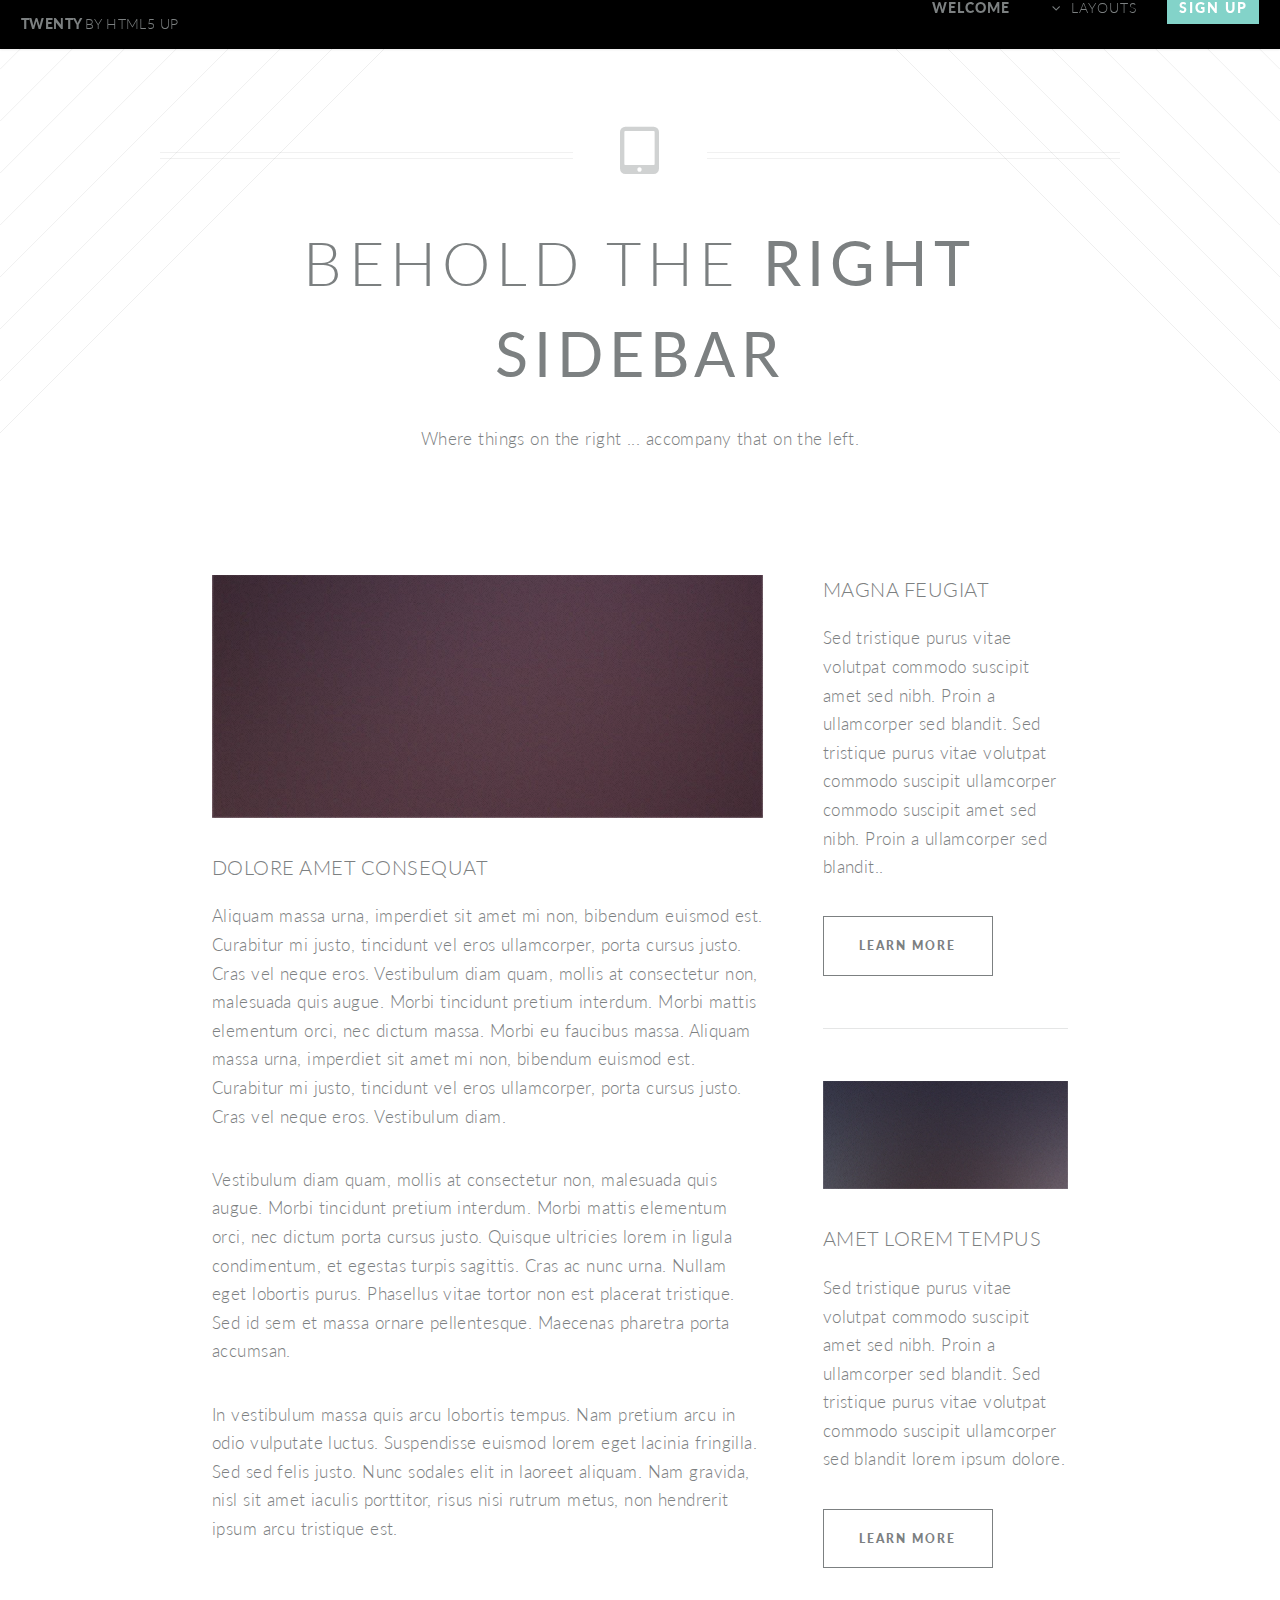
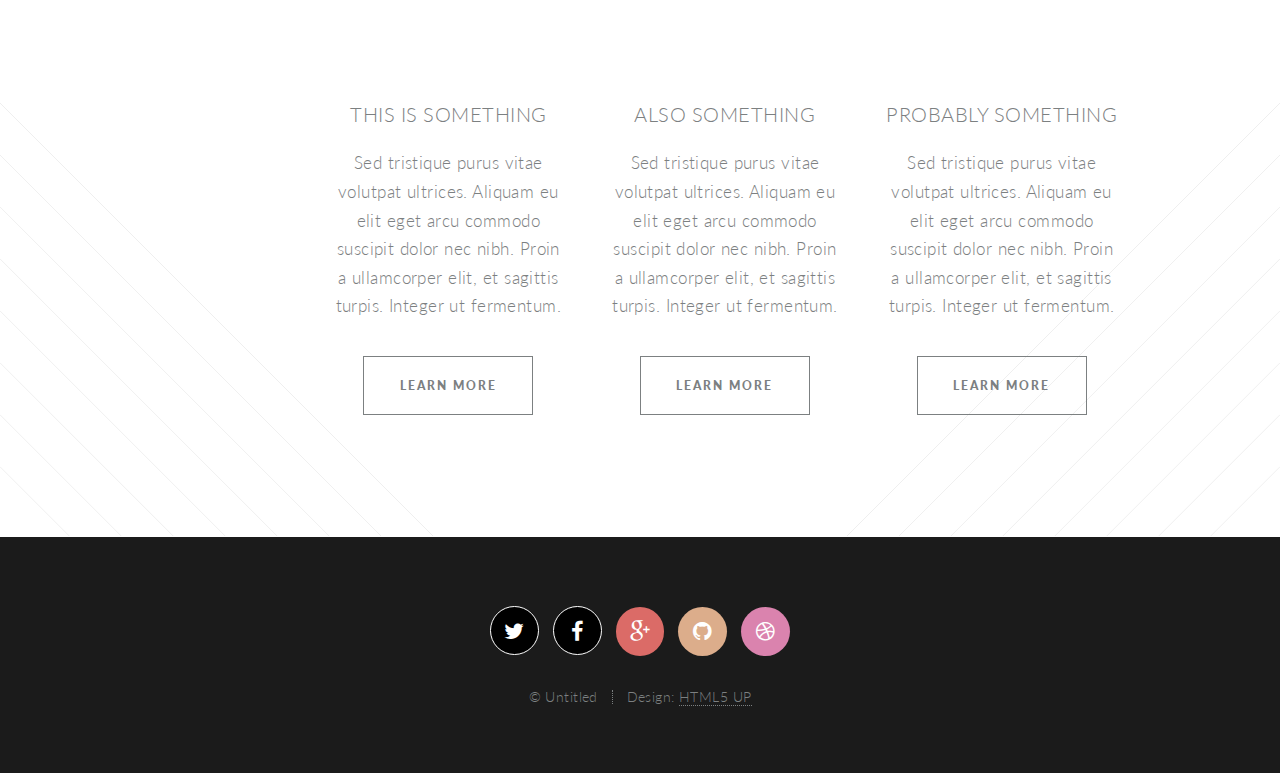
<file: right-sidebar.html>
<!DOCTYPE HTML>
<!--
	Twenty by HTML5 UP
	html5up.net | @n33co
	Free for personal and commercial use under the CCA 3.0 license (html5up.net/license)
-->
<html>
	<head>
		<title>Right Sidebar - Twenty by HTML5 UP</title>
		<meta http-equiv="content-type" content="text/html; charset=utf-8" />
		<meta name="description" content="" />
		<meta name="keywords" content="" />
		<!--[if lte IE 8]><script src="css/ie/html5shiv.js"></script><![endif]-->
		<script src="js/jquery.min.js"></script>
		<script src="js/jquery.dropotron.min.js"></script>
		<script src="js/jquery.scrolly.min.js"></script>
		<script src="js/jquery.scrollgress.min.js"></script>
		<script src="js/skel.min.js"></script>
		<script src="js/skel-layers.min.js"></script>
		<script src="js/init.js"></script>
		<noscript>
			<link rel="stylesheet" href="css/skel.css" />
			<link rel="stylesheet" href="css/style.css" />
			<link rel="stylesheet" href="css/style-wide.css" />
			<link rel="stylesheet" href="css/style-noscript.css" />
		</noscript>
		<!--[if lte IE 8]><link rel="stylesheet" href="css/ie/v8.css" /><![endif]-->
		<!--[if lte IE 9]><link rel="stylesheet" href="css/ie/v9.css" /><![endif]-->
	</head>
	<body class="right-sidebar">

		<!-- Header -->
			<header id="header" class="skel-layers-fixed">
				<h1 id="logo"><a href="index.html">Twenty <span>by HTML5 UP</span></a></h1>
				<nav id="nav">
					<ul>
						<li class="current"><a href="index.html">Welcome</a></li>
						<li class="submenu">
							<a href="">Layouts</a>
							<ul>
								<li><a href="left-sidebar.html">Left Sidebar</a></li>
								<li><a href="right-sidebar.html">Right Sidebar</a></li>
								<li><a href="no-sidebar.html">No Sidebar</a></li>
								<li><a href="contact.html">Contact</a></li>
								<li class="submenu">
									<a href="">Submenu</a>
									<ul>
										<li><a href="#">Dolore Sed</a></li>
										<li><a href="#">Consequat</a></li>
										<li><a href="#">Lorem Magna</a></li>
										<li><a href="#">Sed Magna</a></li>
										<li><a href="#">Ipsum Nisl</a></li>
									</ul>
								</li>
							</ul>
						</li>
						<li><a href="#" class="button special">Sign Up</a></li>
					</ul>
				</nav>
			</header>

		<!-- Main -->
			<article id="main">

				<header class="special container">
					<span class="icon fa-tablet"></span>
					<h2>Behold the <strong>Right Sidebar</strong></h2>
					<p>Where things on the right ... accompany that on the left.</p>
				</header>

				<!-- One -->
					<section class="wrapper style4 container">

						<div class="row 150%">
							<div class="8u 12u(narrower)">

								<!-- Content -->
									<div class="content">
										<section>
											<a href="#" class="image featured"><img src="images/pic03.jpg" alt="" /></a>
											<header>
												<h3>Dolore Amet Consequat</h3>
											</header>
											<p>Aliquam massa urna, imperdiet sit amet mi non, bibendum euismod est. Curabitur mi justo, tincidunt vel eros ullamcorper, porta cursus justo. Cras vel neque eros. Vestibulum diam quam, mollis at consectetur non, malesuada quis augue. Morbi tincidunt pretium interdum. Morbi mattis elementum orci, nec dictum massa. Morbi eu faucibus massa. Aliquam massa urna, imperdiet sit amet mi non, bibendum euismod est. Curabitur mi justo, tincidunt vel eros ullamcorper, porta cursus justo. Cras vel neque eros. Vestibulum diam.</p>
											<p>Vestibulum diam quam, mollis at consectetur non, malesuada quis augue. Morbi tincidunt pretium interdum. Morbi mattis elementum orci, nec dictum porta cursus justo. Quisque ultricies lorem in ligula condimentum, et egestas turpis sagittis. Cras ac nunc urna. Nullam eget lobortis purus. Phasellus vitae tortor non est placerat tristique. Sed id sem et massa ornare pellentesque. Maecenas pharetra porta accumsan. </p>
											<p>In vestibulum massa quis arcu lobortis tempus. Nam pretium arcu in odio vulputate luctus. Suspendisse euismod lorem eget lacinia fringilla. Sed sed felis justo. Nunc sodales elit in laoreet aliquam. Nam gravida, nisl sit amet iaculis porttitor, risus nisi rutrum metus, non hendrerit ipsum arcu tristique est.</p>
										</section>
									</div>

							</div>
							<div class="4u 12u(narrower)">

								<!-- Sidebar -->
									<div class="sidebar">
										<section>
											<header>
												<h3>Magna Feugiat</h3>
											</header>
											<p>Sed tristique purus vitae volutpat commodo suscipit amet sed nibh. Proin a ullamcorper sed blandit. Sed tristique purus vitae volutpat commodo suscipit ullamcorper commodo suscipit amet sed nibh. Proin a ullamcorper sed blandit..</p>
											<footer>
												<ul class="buttons">
													<li><a href="#" class="button small">Learn More</a></li>
												</ul>
											</footer>
										</section>

										<section>
											<a href="#" class="image featured"><img src="images/pic04.jpg" alt="" /></a>
											<header>
												<h3>Amet Lorem Tempus</h3>
											</header>
											<p>Sed tristique purus vitae volutpat commodo suscipit amet sed nibh. Proin a ullamcorper sed blandit. Sed tristique purus vitae volutpat commodo suscipit ullamcorper sed blandit lorem ipsum dolore.</p>
											<footer>
												<ul class="buttons">
													<li><a href="#" class="button small">Learn More</a></li>
												</ul>
											</footer>
										</section>
									</div>

							</div>
						</div>
					</section>

				<!-- Two -->
					<section class="wrapper style1 container special">
						<div class="row">
							<div class="4u 12u(narrower)">

								<section>
									<header>
										<h3>This is Something</h3>
									</header>
									<p>Sed tristique purus vitae volutpat ultrices. Aliquam eu elit eget arcu commodo suscipit dolor nec nibh. Proin a ullamcorper elit, et sagittis turpis. Integer ut fermentum.</p>
									<footer>
										<ul class="buttons">
											<li><a href="#" class="button small">Learn More</a></li>
										</ul>
									</footer>
								</section>

							</div>
							<div class="4u 12u(narrower)">

								<section>
									<header>
										<h3>Also Something</h3>
									</header>
									<p>Sed tristique purus vitae volutpat ultrices. Aliquam eu elit eget arcu commodo suscipit dolor nec nibh. Proin a ullamcorper elit, et sagittis turpis. Integer ut fermentum.</p>
									<footer>
										<ul class="buttons">
											<li><a href="#" class="button small">Learn More</a></li>
										</ul>
									</footer>
								</section>

							</div>
							<div class="4u 12u(narrower)">

								<section>
									<header>
										<h3>Probably Something</h3>
									</header>
									<p>Sed tristique purus vitae volutpat ultrices. Aliquam eu elit eget arcu commodo suscipit dolor nec nibh. Proin a ullamcorper elit, et sagittis turpis. Integer ut fermentum.</p>
									<footer>
										<ul class="buttons">
											<li><a href="#" class="button small">Learn More</a></li>
										</ul>
									</footer>
								</section>

							</div>
						</div>
					</section>

			</article>

		<!-- Footer -->
			<footer id="footer">

				<ul class="icons">
					<li><a href="#" class="icon circle fa-twitter"><span class="label">Twitter</span></a></li>
					<li><a href="#" class="icon circle fa-facebook"><span class="label">Facebook</span></a></li>
					<li><a href="#" class="icon circle fa-google-plus"><span class="label">Google+</span></a></li>
					<li><a href="#" class="icon circle fa-github"><span class="label">Github</span></a></li>
					<li><a href="#" class="icon circle fa-dribbble"><span class="label">Dribbble</span></a></li>
				</ul>

				<ul class="copyright">
					<li>&copy; Untitled</li><li>Design: <a href="http://html5up.net">HTML5 UP</a></li>
				</ul>

			</footer>

	</body>
</html>
</file>
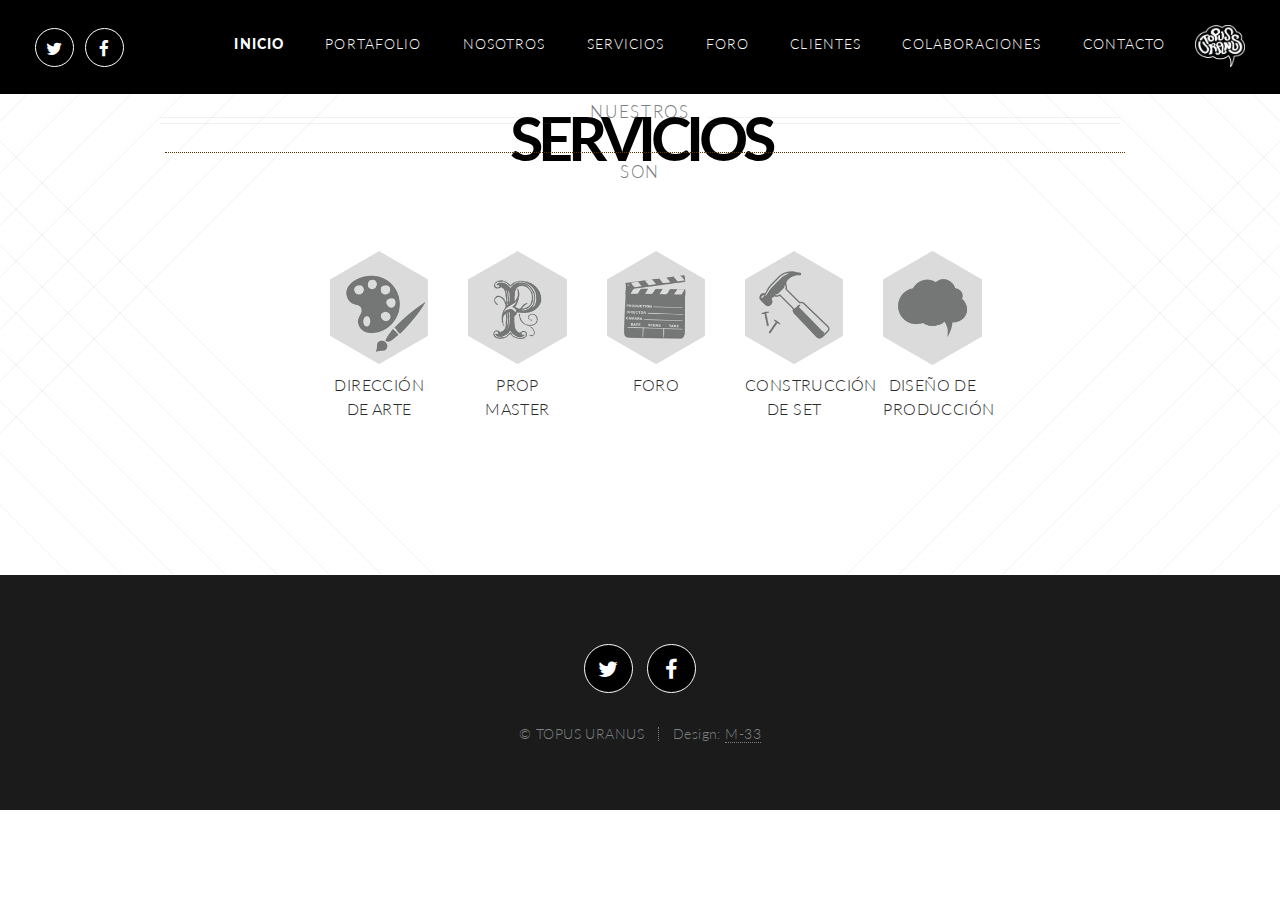
<file: servicios.html>
<!DOCTYPE HTML>
<!--
TOPUSURANUS

by M-33
-->
<html>
	<head>
		<title>Portafolio :: Topus Uranus :: </title>
		<meta http-equiv="content-type" content="text/html; charset=utf-8" />
		<meta name="description" content="" />
		<meta name="keywords" content="" />
		<!--[if lte IE 8]><script src="css/ie/html5shiv.js"></script><![endif]-->
		<script src="js/jquery.min.js"></script>
		<script src="js/jquery.dropotron.min.js"></script>
		<script src="js/jquery.scrolly.min.js"></script>
		<script src="js/jquery.scrollgress.min.js"></script>
		<script src="js/skel.min.js"></script>
		<script src="js/skel-layers.min.js"></script>
		<script src="js/init.js"></script>
		<noscript>
			<link rel="stylesheet" href="css/skel.css" />
			<link rel="stylesheet" href="css/style.css" />
			<link rel="stylesheet" href="css/style-wide.css" />
			<link rel="stylesheet" href="css/style-noscript.css" />
		</noscript>
		<!--[if lte IE 8]><link rel="stylesheet" href="css/ie/v8.css" /><![endif]-->
		<!--[if lte IE 9]><link rel="stylesheet" href="css/ie/v9.css" /><![endif]-->
	</head>
	<body class="index">

		<!-- Header -->
		 
	 <header id="header" class="alt">
				<ul class="icons">
					<li><a href="#" class="icon circle fa-twitter"><span class="label">Twitter</span></a></li>
					<li><a href="#" class="icon circle fa-facebook"><span class="label">Facebook</span></a></li>
			 	</ul>
				<nav id="nav">
					<ul>
						<li class="current"><a href="index.html">Inicio</a></li>
						<li class="menu"><a href="/portafolio.html">Portafolio</a></li>
						<li class="menu"><a href="/nosotros.html">NOSOTROS</a></li>
						<li class="menu"><a href="/servicios.html">Servicios</a></li>
						<li class="menu"><a href="/foro.html">foro</a></li>
						<li class="menu"><a href="/clientes.html">clientes</a></li>
						<li class="menu"><a href="/colaboraciones.html">colaboraciones</a></li>
						<li class="menu"><a href="/contacto.html">contacto</a></li>
						 
						<li><img class="logo-menu" src="/images/logo-icon.png" width="50px" alt=""></li>
					</ul>
				</nav>
</header>
		

		<!-- Banner -->
			

		<!-- Main -->
			<article id="main">
 				
				<header class="special container">
					<h2 class="title-2">nuestros</h2> 
					<h2 class="title-1">Servicios</h2>
					<h2 class="line"></h2>
					<h2 class="title-3">son</h2>
			 
				
					
				</header>

				<!-- One -->
				<section class="wrapper style1 container special">
						<div class="row portafolio-menu" align="center">
					 
						 	<div class="2u 12u(narrower)">

								<section>
									 <img src="/images/direccionarte.png" width="100%" alt="">
									<header>
											<h3 class="port-servicios-txt"> <p>DIRECCIÓN DE ARTE</p></h3>
									</header>
								 </section>

							</div>
							<div class="2u 12u(narrower)"> 
									<section>
										 <img src="/images/propmaster.png" width="100%" alt="">
										<header>
												<h3 class="port-servicios-txt"> <p>PROP MASTER</p></h3>
										</header>
									 </section> 
								</div>
								<div class="2u 12u(narrower)">
 									<section>
										 <img src="/images/foro.png" width="100%" alt="">
										<header>
												<h3 class="port-servicios-txt"> <p>Foro</p></h3>
										</header>
									 </section>
 								</div>
							 	<div class="2u 12u(narrower)">

								<section>
									 <img src="/images/contruccionset.png" width="100%" alt="">
									<header>
											<h3 class="port-servicios-txt"> <p>CONSTRUCCIÓN DE SET</p></h3>
									</header>
								 </section>

							</div>
							 	<div class="2u 12u(narrower)">

								<section>
									 <img src="/images/disenoproduccion.png" width="100%" alt="">
									<header>
											<h3 class="port-servicios-txt"> <p>DISEÑO DE PRODUCCIÓN</p></h3>
									</header>
								 </section>
								</div>
								
						</div>
				</section>


				<!-- Three -->
				 

			</article>

		<!-- CTA -->
	 

		<!-- Footer -->
			<footer id="footer">

				<ul class="icons">
					<li><a href="#" class="icon circle fa-twitter"><span class="label">Twitter</span></a></li>
					<li><a href="#" class="icon circle fa-facebook"><span class="label">Facebook</span></a></li>
			 	</ul>

				<ul class="copyright">
					<li>&copy; TOPUS URANUS</li><li>Design: <a href="http://m-33.com">M-33</a></li>
				</ul>

			</footer>

	</body>
</html>
</file>
<file: css/style-wide.css>
/*
	Twenty by HTML5 UP
	html5up.net | @n33co
	Free for personal and commercial use under the CCA 3.0 license (html5up.net/license)
*/

/* Basic */

	body, input, select, textarea {
		font-size: 14pt;
	}

/* Section/Article */

	header.special {
		padding-top: 5.5em;
		margin-bottom: 4em;
	}
</file>
<file: css/style-noscript.css>
/*
	Twenty by HTML5 UP
	html5up.net | @n33co
	Free for personal and commercial use under the CCA 3.0 license (html5up.net/license)
*/

/* Banner */

	#banner .inner {
		opacity: 1.0;
	}
</file>
<file: css/ie/v8.css>
/*
	Twenty by HTML5 UP
	html5up.net | @n33co
	Free for personal and commercial use under the CCA 3.0 license (html5up.net/license)
*/

/* Section/Article */

	section > .last-child,
	article > .last-child {
		margin-bottom: 0;
	}

	section.last-child,
	article.last-child {
		margin-bottom: 0;
	}

/* Banner */

	#banner {
		background-image: url("../../images/banner.jpg");
		background-repeat: no-repeat;
		background-size: cover;
		background-position: auto;
		-ms-behavior: url("css/ie/backgroundsize.min.htc");
	}

		#banner .inner {
			background: #341b2b;
		}

/* CTA  */

	#cta {
		background-image: url("../../images/banner.jpg");
		background-repeat: no-repeat;
		background-size: cover;
		background-position: auto;
		-ms-behavior: url("css/ie/backgroundsize.min.htc");
	}
</file>
<file: css/ie/v9.css>
/*
	Twenty by HTML5 UP
	html5up.net | @n33co
	Free for personal and commercial use under the CCA 3.0 license (html5up.net/license)
*/

/* Banner */

	#banner .inner {
		opacity: 1.0;
	}
</file>
<file: css/skel.css>
/* Resets (http://meyerweb.com/eric/tools/css/reset/ | v2.0 | 20110126 | License: none (public domain)) */

	html,body,div,span,applet,object,iframe,h1,h2,h3,h4,h5,h6,p,blockquote,pre,a,abbr,acronym,address,big,cite,code,del,dfn,em,img,ins,kbd,q,s,samp,small,strike,strong,sub,sup,tt,var,b,u,i,center,dl,dt,dd,ol,ul,li,fieldset,form,label,legend,table,caption,tbody,tfoot,thead,tr,th,td,article,aside,canvas,details,embed,figure,figcaption,footer,header,hgroup,menu,nav,output,ruby,section,summary,time,mark,audio,video{margin:0;padding:0;border:0;font-size:100%;font:inherit;vertical-align:baseline;}article,aside,details,figcaption,figure,footer,header,hgroup,menu,nav,section{display:block;}body{line-height:1;}ol,ul{list-style:none;}blockquote,q{quotes:none;}blockquote:before,blockquote:after,q:before,q:after{content:'';content:none;}table{border-collapse:collapse;border-spacing:0;}body{-webkit-text-size-adjust:none}

/* Box Model */

	*, *:before, *:after {
		-moz-box-sizing: border-box;
		-webkit-box-sizing: border-box;
		box-sizing: border-box;
	}

/* Container */

	.container {
		margin-left: auto;
		margin-right: auto;

		/* width: (containers) */
		width: 1200px;
	}

	/* Modifiers */

		/* 125% */
			.container.\31 25\25 {
				width: 100%;

				/* max-width: (containers * 1.25) */
				max-width: 1500px;

				/* min-width: (containers) */
				min-width: 1200px;
			}

		/* 75% */
			.container.\37 5\25 {

				/* width: (containers * 0.75) */
				width: 900px;

			}

		/* 50% */
			.container.\35 0\25 {

				/* width: (containers * 0.50) */
				width: 600px;

			}

		/* 25% */
			.container.\32 5\25 {

				/* width: (containers * 0.25) */
				width: 300px;

			}

/* Grid */

	.row {
		border-bottom: solid 1px transparent;
	}

	.row > * {
		float: left;
		
	}

	.row:after, .row:before {
		content: '';
		display: block;
		clear: both;
		height: 0;
	}

	.row.uniform > * > :first-child {
		margin-top: 0;
	}

	.row.uniform > * > :last-child {
		margin-bottom: 0;
	}

	/* Gutters */

		/* Normal */

			.row > * {
				/* padding: (gutters.horizontal) 0 0 (gutters.vertical) */
				padding: 40px 0 0 10px;
			}

			.row {
				/* margin: -(gutters.horizontal) 0 -1px -(gutters.vertical) */
				margin: -40px 0 -1px -40px;
			}

			.row.uniform > * {
				/* padding: (gutters.vertical) 0 0 (gutters.vertical) */
				padding: 40px 0 0 40px;
			}

			.row.uniform {
				/* margin: -(gutters.vertical) 0 -1px -(gutters.vertical) */
				margin: -40px 0 -1px -40px;
			}

		/* 200% */

			.row.\32 00\25 > * {
				/* padding: (gutters.horizontal) 0 0 (gutters.vertical) */
				padding: 80px 0 0 80px;
			}

			.row.\32 00\25 {
				/* margin: -(gutters.horizontal) 0 -1px -(gutters.vertical) */
				margin: -80px 0 -1px -80px;
			}

			.row.uniform.\32 00\25 > * {
				/* padding: (gutters.vertical) 0 0 (gutters.vertical) */
				padding: 80px 0 0 80px;
			}

			.row.uniform.\32 00\25 {
				/* margin: -(gutters.vertical) 0 -1px -(gutters.vertical) */
				margin: -80px 0 -1px -80px;
			}

		/* 150% */

			.row.\31 50\25 > * {
				/* padding: (gutters.horizontal) 0 0 (gutters.vertical) */
				padding: 60px 0 0 60px;
			}

			.row.\31 50\25 {
				/* margin: -(gutters.horizontal) 0 -1px -(gutters.vertical) */
				margin: -60px 0 -1px -60px;
			}

			.row.uniform.\31 50\25 > * {
				/* padding: (gutters.vertical) 0 0 (gutters.vertical) */
				padding: 60px 0 0 60px;
			}

			.row.uniform.\31 50\25 {
				/* margin: -(gutters.vertical) 0 -1px -(gutters.vertical) */
				margin: -60px 0 -1px -60px;
			}

		/* 50% */

			.row.\35 0\25 > * {
				/* padding: (gutters.horizontal) 0 0 (gutters.vertical) */
				padding: 20px 0 0 20px;
			}

			.row.\35 0\25 {
				/* margin: -(gutters.horizontal) 0 -1px -(gutters.vertical) */
				margin: -20px 0 -1px -20px;
			}

			.row.uniform.\35 0\25 > * {
				/* padding: (gutters.vertical) 0 0 (gutters.vertical) */
				padding: 20px 0 0 20px;
			}

			.row.uniform.\35 0\25 {
				/* margin: -(gutters.vertical) 0 -1px -(gutters.vertical) */
				margin: -20px 0 -1px -20px;
			}

		/* 25% */

			.row.\32 5\25 > * {
				/* padding: (gutters.horizontal) 0 0 (gutters.vertical) */
				padding: 10px 0 0 10px;
			}

			.row.\32 5\25 {
				/* margin: -(gutters.horizontal) 0 -1px -(gutters.vertical) */
				margin: -10px 0 -1px -10px;
			}

			.row.uniform.\32 5\25 > * {
				/* padding: (gutters.vertical) 0 0 (gutters.vertical) */
				padding: 10px 0 0 10px;
			}

			.row.uniform.\32 5\25 {
				/* margin: -(gutters.vertical) 0 -1px -(gutters.vertical) */
				margin: -10px 0 -1px -10px;
			}

		/* 0% */

			.row.\30 \25 > * {
				padding: 0;
			}

			.row.\30 \25 {
				margin: 0 0 -1px 0;
			}

	/* Cells */

		.\31 2u, .\31 2u\24 { width: 100%; clear: none; margin-left: 0; }
		.\31 1u, .\31 1u\24 { width: 91.6666666667%; clear: none; margin-left: 0; }
		.\31 0u, .\31 0u\24 { width: 83.3333333333%; clear: none; margin-left: 0; }
		.\39 u, .\39 u\24 { width: 75%; clear: none; margin-left: 0; }
		.\38 u, .\38 u\24 { width: 66.6666666667%; clear: none; margin-left: 0; }
		.\37 u, .\37 u\24 { width: 58.3333333333%; clear: none; margin-left: 0; }
		.\36 u, .\36 u\24 { width: 50%; clear: none; margin-left: 0; }
		.\35 u, .\35 u\24 { width: 41.6666666667%; clear: none; margin-left: 0; }
		.\34 u, .\34 u\24 { width: 33.3333333333%; clear: none; margin-left: 0; }
		.\33 u, .\33 u\24 { width: 25%; clear: none; margin-left: 0; }
		.\32 u, .\32 u\24 { width: 19.6666666667%; clear: none; margin-left: 0; }
		.\31 u, .\31 u\24 { width: 8.3333333333%; clear: none; margin-left: 0; }



		.\31 2u\24 + *,
		.\31 1u\24 + *,
		.\31 0u\24 + *,
		.\39 u\24 + *,
		.\38 u\24 + *,
		.\37 u\24 + *,
		.\36 u\24 + *,
		.\35 u\24 + *,
		.\34 u\24 + *,
		.\33 u\24 + *,
		.\32 u\24 + *,
		.\31 u\24 + * {
			clear: left;
		}

		.\-11u { margin-left: 91.6666666667% }
		.\-10u { margin-left: 83.3333333333% }
		.\-9u { margin-left: 75% }
		.\-8u { margin-left: 66.6666666667% }
		.\-7u { margin-left: 58.3333333333% }
		.\-6u { margin-left: 50% }
		.\-5u { margin-left: 41.6666666667% }
		.\-4u { margin-left: 33.3333333333% }
		.\-3u { margin-left: 25% }
		.\-2u { margin-left: 16.6666666667% }
		.\-1u { margin-left: 8.3333333333% }
</file>
<file: css/style.css>
@import url("font-awesome.min.css");
@import url("http://fonts.googleapis.com/css?family=Lato:300,400,900");

/*
 
*/

/* Basic */

	body, #skel-layers-wrapper {
		background: #fff;
	}

	body.is-loading * {
		-moz-animation: none !important;
		-webkit-animation: none !important;
		-o-animation: none !important;
		-ms-animation: none !important;
		animation: none !important;
		-moz-transition: none !important;
		-webkit-transition: none !important;
		-o-transition: none !important;
		-ms-transition: none !important;
		transition: none !important;
	}

	body, input, select, textarea {
		color: #7c8081;
		font-family: 'Lato', sans-serif;
		font-size: 15pt;
		font-weight: 300;
		letter-spacing: 0.025em;
		line-height: 1.75em;
	}

	a {
		-moz-transition: color 0.2s ease-in-out, border-color 0.2s ease-in-out, background-color 0.2s ease-in-out;
		-webkit-transition: color 0.2s ease-in-out, border-color 0.2s ease-in-out, background-color 0.2s ease-in-out;
		-o-transition: color 0.2s ease-in-out, border-color 0.2s ease-in-out, background-color 0.2s ease-in-out;
		-ms-transition: color 0.2s ease-in-out, border-color 0.2s ease-in-out, background-color 0.2s ease-in-out;
		transition: color 0.2s ease-in-out, border-color 0.2s ease-in-out, background-color 0.2s ease-in-out;
		color: #3fb1a3;
		text-decoration: none;
		border-bottom: dotted 1px;
	}

		a:hover {
			border-bottom-color: transparent;
		}

	strong, b {
		font-weight: 400;
	}

	p, ul, ol, dl, table, blockquote {
		margin: 0 0 2em 0;
	}

	h1, h2, h3, h4, h5, h6 {
		color: inherit;
		font-weight: 300;
		line-height: 1.75em;
		margin-bottom: 1em;
		text-transform: uppercase;
	}

		h1 a, h2 a, h3 a, h4 a, h5 a, h6 a {
			color: inherit;
			text-decoration: none;
			border: 0;
		}

h2 {
  font-size: 3.5em;
  letter-spacing: 0.1em;
}

	h3 {
		font-size: 1.15em;
		letter-spacing: 0.025em;
	}

	sub {
		font-size: 0.8em;
		position: relative;
		top: 0.5em;
	}

	sup {
		font-size: 0.8em;
		position: relative;
		top: -0.5em;
	}

	hr {
		border-top: solid 1px rgba(124, 128, 129, 0.2);
		border: 0;
		margin-bottom: 1.5em;
	}

	blockquote {
		border-left: solid 0.5em rgba(124, 128, 129, 0.2);
		font-style: italic;
		padding: 1em 0 1em 2em;
	}

/* Section/Article */

	section.special, article.special {
		text-align: center;
	}

	header.major {
		padding-bottom: 2em;
	}

	header.special {
		margin-bottom: 5em;
		padding-top: 7em;
		position: relative;
		text-align: center;
	}

		header.special:before, header.special:after {
			border-bottom: solid 1.5px;
			border-top: solid 1.5px;
			content: '';
			height: 7px;
			opacity: 0.1;
			position: absolute;
			top: 1.75em;
			width: 43%;
		}

		header.special:before {
			left: 0;
		}

		header.special:after {
			right: 0;
		}

		header.special h2 {
			margin-bottom: 0;
		}

		header.special h2 + p {
			margin-bottom: 0;
			padding-top: 1.5em;
		}

		header.special .icon {
			cursor: default;
			height: 7em;
			left: 0;
			position: absolute;
			text-align: center;
			top: 1em;
			width: 100%;
		}

			header.special .icon:before {
				font-size: 3.5em;
				opacity: 0.35;
			}

	footer > :last-child {
		margin-bottom: 0;
	}

	footer.major {
		padding-top: 3em;
	}

/* Form */

	input[type="text"],
	input[type="password"],
	input[type="email"],
	textarea {
		-moz-transition: background-color 0.2s ease-in-out, border-color 0.2s ease-in-out;
		-webkit-transition: background-color 0.2s ease-in-out, border-color 0.2s ease-in-out;
		-o-transition: background-color 0.2s ease-in-out, border-color 0.2s ease-in-out;
		-ms-transition: background-color 0.2s ease-in-out, border-color 0.2s ease-in-out;
		transition: background-color 0.2s ease-in-out, border-color 0.2s ease-in-out;
		-moz-appearance: none;
		-webkit-appearance: none;
		-o-appearance: none;
		-ms-appearance: none;
		appearance: none;
		background: none;
		border: solid 1px rgba(124, 128, 129, 0.2);
		color: inherit;
		display: block;
		padding: 0.75em;
		text-decoration: none;
		width: 100%;
		outline: 0;
	}

		input[type="text"]:focus,
		input[type="password"]:focus,
		input[type="email"]:focus,
		textarea:focus {
			border-color: #83d3c9;
		}

	input[type="text"],
	input[type="password"],
	input[type="email"] {
		line-height: 1em;
	}

	::-webkit-input-placeholder {
		color: inherit;
		opacity: 0.5;
		position: relative;
		top: 3px;
	}

	:-moz-placeholder {
		color: inherit;
		opacity: 0.5;
	}

	::-moz-placeholder {
		color: inherit;
		opacity: 0.5;
	}

	:-ms-input-placeholder {
		color: inherit;
		opacity: 0.5;
	}

	.formerize-placeholder {
		color: rgba(124, 128, 129, 0.5) !important;
	}

/* Image */

	.image {
		border: 0;
		position: relative;
	}

		.image:before {
			background: url("images/overlay.png");
			content: '';
			height: 100%;
			left: 0;
			position: absolute;
			top: 0;
			width: 100%;
		}

		.image.fit {
			display: block;
		}

			.image.fit img {
				display: block;
				width: 100%;
			}

		.image.featured {
			display: block;
			margin: 0 0 2em 0;
		}

			.image.featured img {
				display: block;
				width: 100%;
			}

/* Icon */

	.icon {
		position: relative;
	}

		.icon:before {
			-moz-osx-font-smoothing: grayscale;
			-webkit-font-smoothing: antialiased;
			font-family: FontAwesome;
			font-style: normal;
			font-weight: normal;
			text-transform: none !important;
		}




		.icon.circle {
			-moz-transition: all 0.2s ease-in-out;
			-webkit-transition: all 0.2s ease-in-out;
			-o-transition: all 0.2s ease-in-out;
			-ms-transition: all 0.2s ease-in-out;
			transition: all 0.2s ease-in-out;
			border: 0;
			border-radius: 100%;
			display: inline-block;
			font-size: 1.25em;
			height: 2.25em;
			left: 0;
			line-height: 2.25em;
			text-align: center;
			text-decoration: none;
			top: 0;
			width: 2.25em;
		}

			.icon.circle:hover {
				top: -0.2em;
			}

		.icon.circle.fa-twitter {
  background: #000;
  border: solid 1px;
  color: white;
}
				.icon.circle.fa-twitter:hover {
					background: #7fb7d2;
				}

		.icon.circle.fa-facebook {
  background: #000;
  border: solid 1px;
  color: white;
}

				.icon.circle.fa-facebook:hover {
					background: #829bc9;
				}

			.icon.circle.fa-google-plus {
				background: #db6b67;
				color: white;
			}

				.icon.circle.fa-google-plus:hover {
					background: #df7b77;
				}

			.icon.circle.fa-github {
				background: #dcad8b;
				color: white;
			}

				.icon.circle.fa-github:hover {
					background: #e1b89b;
				}

			.icon.circle.fa-dribbble {
				background: #da83ae;
				color: white;
			}

				.icon.circle.fa-dribbble:hover {
					background: #df93b8;
				}

		.icon.featured {
			cursor: default;
			display: block;
			margin: 0 0 1.5em 0;
			opacity: 0.35;
			text-align: center;
		}

			.icon.featured:before {
				font-size: 5em;
				line-height: 1em;
			}

		.icon > .label {
			display: none;
		}

/* List */

	ol.default {
		list-style: decimal;
		padding-left: 1.25em;
	}

		ol.default li {
			padding-left: 0.25em;
		}

	ul.default {
		list-style: disc;
		padding-left: 1em;
	}

		ul.default li {
			padding-left: 0.5em;
		}

	ul.icons {
		cursor: default;
	}

		ul.icons li {
			display: inline-block;
			line-height: 1em;
			padding-left: 0.5em;
		}

			ul.icons li:first-child {
				padding-left: 0;
			}

	ul.featured-icons {
		cursor: default;
		margin: -0.75em 0 0 0;
		opacity: 0.35;
		overflow: hidden;
		position: relative;
	}

		ul.featured-icons li {
			display: block;
			float: left;
			text-align: center;
			width: 50%;
		}

			ul.featured-icons li .icon {
				display: inline-block;
				font-size: 6.25em;
				height: 1.25em;
				line-height: 1.25em;
				width: 1em;
			}

	ul.buttons {
		cursor: default;
	}

		ul.buttons:last-child {
			margin-bottom: 0;
		}

		ul.buttons li {
			display: inline-block;
			padding: 0 0 0 1.5em;
		}

			ul.buttons li:first-child {
				padding: 0;
			}

		ul.buttons.vertical li {
			display: block;
			padding: 1.5em 0 0 0;
		}

			ul.buttons.vertical li:first-child {
				padding: 0;
			}

/* Table */

	table {
		width: 100%;
	}

		table.default {
			width: 100%;
		}

			table.default tbody tr {
				border-bottom: solid 1px rgba(124, 128, 129, 0.2);
			}

			table.default td {
				padding: 0.5em 1em 0.5em 1em;
			}

			table.default th {
				font-weight: 400;
				padding: 0.5em 1em 0.5em 1em;
				text-align: left;
			}

			table.default thead {
				background: #7c8081;
				color: #fff;
			}

/* Button */

	input[type="button"],
	input[type="submit"],
	input[type="reset"],
	.button {
		-moz-appearance: none;
		-webkit-appearance: none;
		-o-appearance: none;
		-ms-appearance: none;
		appearance: none;
		-moz-transition: color 0.2s ease-in-out, border-color 0.2s ease-in-out, background-color 0.2s ease-in-out;
		-webkit-transition: color 0.2s ease-in-out, border-color 0.2s ease-in-out, background-color 0.2s ease-in-out;
		-o-transition: color 0.2s ease-in-out, border-color 0.2s ease-in-out, background-color 0.2s ease-in-out;
		-ms-transition: color 0.2s ease-in-out, border-color 0.2s ease-in-out, background-color 0.2s ease-in-out;
		transition: color 0.2s ease-in-out, border-color 0.2s ease-in-out, background-color 0.2s ease-in-out;
		background: none;
		border: solid 1px;
		color: inherit;
		cursor: pointer;
		display: inline-block;
		font-size: 0.8em;
		font-weight: 900;
		letter-spacing: 2px;
		min-width: 18em;
		padding: 0 0.75em;
		line-height: 3.75em;
		text-align: center;
		text-decoration: none;
		text-transform: uppercase;
	}

		input[type="button"]:hover,
		input[type="submit"]:hover,
		input[type="reset"]:hover,
		.button:hover {
			background: rgba(188, 202, 206, 0.15);
			border-color: inherit;
		}

		input[type="button"].special,
		input[type="submit"].special,
		input[type="reset"].special,
		.button.special {
			background: #83d3c9;
			border-color: #83d3c9;
			color: white !important;
		}

			input[type="button"].special:hover,
			input[type="submit"].special:hover,
			input[type="reset"].special:hover,
			.button.special:hover {
				background: #96dad1 !important;
				border-color: #96dad1 !important;
			}

		input[type="button"].fit,
		input[type="submit"].fit,
		input[type="reset"].fit,
		.button.fit {
			width: 100%;
		}

		input[type="button"].small,
		input[type="submit"].small,
		input[type="reset"].small,
		.button.small {
			font-size: 0.7em;
			min-width: 14em;
			padding: 0.5em 0;
		}

/* Wrapper */

	.wrapper {
		margin-bottom: 5em;
		padding: 5em;
	}

		.wrapper.style1 {
			padding: 0;
		}

		.wrapper.style2 {
			background-color: #83d3c9;
			background-image: url("images/light-bl.svg"), url("images/light-br.svg");
			background-position: bottom left, bottom right;
			background-repeat: no-repeat, no-repeat;
			background-size: 25em, 25em;
			color: white;
		}

			.wrapper.style2 .button:hover {
				background: rgba(255, 255, 255, 0.15) !important;
			}

			.wrapper.style2 .button.special {
				background: white;
				border-color: white;
				color: #83d3c9 !important;
			}

				.wrapper.style2 .button.special:hover {
					border-color: inherit !important;
					color: white !important;
				}

		.wrapper.style3 {
			background: white;
			color: inherit;
		}

		.wrapper.style4 {
			background: white;
			color: inherit;
			padding: 4em;
		}

/* Header */
	@-moz-keyframes reveal-header { 0% { top: -5em; } 100% { top: 0; } }
	@-webkit-keyframes reveal-header { 0% { top: -5em; } 100% { top: 0; } }
	@-o-keyframes reveal-header { 0% { top: -5em; } 100% { top: 0; } }
	@-ms-keyframes reveal-header { 0% { top: -5em; } 100% { top: 0; } }
	@keyframes reveal-header { 0% { top: -5em; } 100% { top: 0; } }

	#header {
		background: white;
		box-shadow: 0 1px 2px 0 rgba(0, 0, 0, 0.075);
		color: inherit;
		cursor: default;
		font-size: 0.8em;
		left: 0;
		padding: 1em 1.5em;
		position: fixed;
		top: 0;
		width: 100%;
		z-index: 10000;
	}

		#header h1 {
			font-weight: 900;
			margin: 0;
		}

			#header h1 span {
				font-weight: 300;
			}

#header nav {
  letter-spacing: 0.075em;
  position: absolute;
  right: 1.5em;
  text-transform: uppercase;
  top: -0.6em;
}

		#header nav ul li {
			  display: inline-block;
			  margin-left: 0em;
			}

				#header nav ul li > ul {
					display: none;
				}

				#header nav ul li a {
					border: solid 1px transparent;
					color: inherit;
					display: inline-block;
					line-height: 1em;
					padding: 0.6em 0.75em;
					text-decoration: none;
				}

				#header nav ul li input[type="button"],
				#header nav ul li input[type="submit"],
				#header nav ul li input[type="reset"],
				#header nav ul li .button {
					font-size: 1em;
					min-width: 0;
					width: auto;
				}

				#header nav ul li.submenu > a:before {
					-moz-osx-font-smoothing: grayscale;
					-webkit-font-smoothing: antialiased;
					font-family: FontAwesome;
					font-style: normal;
					font-weight: normal;
					text-transform: none !important;
				}

				#header nav ul li.submenu > a:before {
					content: '\f107';
					margin-right: 0.65em;
				}

				#header nav ul li.active > a, #header nav ul li:hover > a {
					-moz-transition: all 0.2s ease-in-out;
					-webkit-transition: all 0.2s ease-in-out;
					-o-transition: all 0.2s ease-in-out;
					-ms-transition: all 0.2s ease-in-out;
					transition: all 0.2s ease-in-out;
					background: rgba(188, 202, 206, 0.15);
				}

				#header nav ul li.current > a {
					font-weight: 900;
				}

		#header.reveal {
			-moz-animation: reveal-header 0.5s;
			-webkit-animation: reveal-header 0.5s;
			-o-animation: reveal-header 0.5s;
			-ms-animation: reveal-header 0.5s;
			animation: reveal-header 0.5s;
		}

		#header.alt {
			-moz-animation: none;
			-webkit-animation: none;
			-o-animation: none;
			-ms-animation: none;
			animation: none;
		 
			box-shadow: none;
			color: white;
			padding: 2em 2.5em;
			position: absolute;
		}

			#header.alt nav {
				right: 2.5em;
				top: 0.5em;
			}

				#header.alt nav ul li.active > a, #header.alt nav ul li:hover > a {
					border: solid 1px;
				}

/* Dropotron */

	.dropotron {
		background: #fff;
		box-shadow: 0 1px 2px 0 rgba(0, 0, 0, 0.075);
		line-height: 2.25em;
		min-width: 13em;
		padding: 1em 0;
		text-transform: uppercase;
		margin-top: calc(-1em + 1px);
	}

		.dropotron.level-0 {
			font-size: 0.7em;
			font-weight: 400;
			margin-top: 1.5em;
		}

			.dropotron.level-0:before {
				border-bottom: solid 0.5em #fff;
				border-left: solid 0.5em transparent;
				border-right: solid 0.5em transparent;
				content: '';
				left: 0.75em;
				position: absolute;
				top: -0.45em;
			}

		.dropotron > li {
			border-top: solid 1px rgba(124, 128, 129, 0.2);
		}

			.dropotron > li > a {
				-moz-transition: none;
				-webkit-transition: none;
				-o-transition: none;
				-ms-transition: none;
				transition: none;
				color: inherit;
				text-decoration: none;
				padding: 0 1em;
				border: 0;
			}

			.dropotron > li:hover > a {
				background: #83d3c9;
				color: white;
			}

			.dropotron > li:first-child {
				border-top: 0;
			}

/* Banner */
	@-moz-keyframes reveal-banner { 0% { opacity: 0; } 100% { opacity: 1; } }
	@-webkit-keyframes reveal-banner { 0% { opacity: 0; } 100% { opacity: 1; } }
	@-o-keyframes reveal-banner { 0% { opacity: 0; } 100% { opacity: 1; } }
	@-ms-keyframes reveal-banner { 0% { opacity: 0; } 100% { opacity: 1; } }
	@keyframes reveal-banner { 0% { opacity: 0; } 100% { opacity: 1; } }

	#banner {
		background-attachment: scroll, scroll, scroll, fixed;
		 background-position: bottom left, bottom right, top left, top center;
		background-repeat: no-repeat, no-repeat, repeat, no-repeat;
		background-size: 25em, 25em, auto, cover;
		color: white;
		cursor: default;
		padding: 6em 0;
		text-align: center;
	}

		#banner .inner {
			-moz-animation: reveal-banner 1s 0.25s ease-in-out;
			-webkit-animation: reveal-banner 1s 0.25s ease-in-out;
			-o-animation: reveal-banner 1s 0.25s ease-in-out;
			-ms-animation: reveal-banner 1s 0.25s ease-in-out;
			animation: reveal-banner 1s 0.25s ease-in-out;
			-moz-animation-fill-mode: forwards;
			-webkit-animation-fill-mode: forwards;
			-o-animation-fill-mode: forwards;
			-ms-animation-fill-mode: forwards;
			animation-fill-mode: forwards;
		 
			color: white;
			display: inline-block;
			opacity: 0;
			padding: 3em;
			text-align: center;
		}

			#banner .inner header {
				display: inline-block;
				border-bottom: solid 2px;
				border-top: solid 2px;
				margin: 0 0 2em 0;
				padding: 3px 0 3px 0;
			}

				#banner .inner header h2 {
					border-bottom: solid 2px;
					border-top: solid 2px;
					font-size: 2.5em;
					font-weight: 900;
					letter-spacing: 0.2em;
					margin: 0;
					padding-left: 0.05em;
					position: relative;
					text-transform: uppercase;
				}

			#banner .inner p {
				letter-spacing: 0.1em;
				margin: 0;
				text-transform: uppercase;
			}

				#banner .inner p a {
					color: inherit;
					font-weight: 400;
					text-decoration: none;
				}

			#banner .inner footer {
				margin: 2em 0 0 0;
			}

/* Main */

	#main {
		background-image: url("images/dark-tl.svg"), url("images/dark-tr.svg"), url("images/dark-bl.svg"), url("images/dark-br.svg");
		background-position: top left, top right, bottom left, bottom right;
		background-repeat: no-repeat;
		background-size: 25em;
		padding: 7em 0;
	}

		#main > :last-child {
			margin-bottom: 0;
		}

		#main .sidebar section {
			border-top: solid 1px rgba(124, 128, 129, 0.2);
			margin: 3em 0 0 0;
			padding: 3em 0 0 0;
		}

			#main .sidebar section:first-child {
				border-top: 0;
				padding-top: 0;
				margin-top: 0;
			}

	body.index #main {
		padding-top: 5em;
	}

/* CTA */

	#cta {
		background-attachment: scroll, scroll, scroll, fixed;
		background-color: #645862;
		background-image: url("images/light-tl.svg"), url("images/light-tr.svg"), url("images/overlay.png"), url("../images/banner.jpg");
		background-position: top left, top right, top left, bottom center;
		background-repeat: no-repeat, no-repeat, repeat, no-repeat;
		background-size: 25em, 25em, auto, cover;
		color: white;
		padding: 5em;
		text-align: center;
	}

		#cta header {
			margin-bottom: 2em;
		}

/* Footer */

#footer {
  background: #1b1b1b;
  color: #7c8081;
  padding: 2em 5em 2em 5em;
  text-align: center;
}

		#footer .copyright {
			font-size: 0.8em;
			line-height: 1em;
		}

			#footer .copyright a {
				color: inherit;
			}

			#footer .copyright li {
				display: inline-block;
				margin-left: 1em;
				padding-left: 1em;
				border-left: dotted 1px;
			}

				#footer .copyright li:first-child {
					margin: 0;
					padding: 0;
					border: 0;
				}

/* Layer */

	#topButton .toggle {
		height: 100%;
		left: 0;
		position: absolute;
		text-align: center;
		top: 0;
		width: 100%;
	}

		#topButton .toggle:before {
			-moz-osx-font-smoothing: grayscale;
			-webkit-font-smoothing: antialiased;
			font-family: FontAwesome;
			font-style: normal;
			font-weight: normal;
			text-transform: none !important;
		}

		#topButton .toggle:before {
			color: white;
			content: '\f039';
			font-size: 0.75em;
			height: 30px;
			left: 0;
			line-height: 30px;
			opacity: 0.5;
			position: absolute;
			top: 0;
			width: 100%;
			z-index: 1;
		}

		#topButton .toggle:after {
			background: rgba(163, 169, 170, 0.75);
			border-radius: 0 0 4px 4px;
			content: '';
			height: 30px;
			left: 50%;
			margin-left: -40px;
			position: absolute;
			top: 0;
			width: 80px;
		}

	#sideButton .toggle {
		height: 100%;
		left: 0;
		position: absolute;
		text-align: center;
		top: 0;
		width: 100%;
	}

		#sideButton .toggle:before {
			-moz-osx-font-smoothing: grayscale;
			-webkit-font-smoothing: antialiased;
			font-family: FontAwesome;
			font-style: normal;
			font-weight: normal;
			text-transform: none !important;
		}

		#sideButton .toggle:before {
			color: white;
			content: '\f039';
			font-size: 1em;
			height: 40px;
			left: 10px;
			line-height: 40px;
			opacity: 0.5;
			position: absolute;
			top: 11px;
			width: 60px;
			z-index: 1;
		}

		#sideButton .toggle:after {
			background: rgba(163, 169, 170, 0.75);
			border-radius: 2px;
			content: '';
			height: 40px;
			left: 10px;
			position: absolute;
			top: 10px;
			width: 60px;
		}

	#topPanel,
	#sidePanel {
		background: #1c2021;
		color: white;
		font-size: 0.8em;
		letter-spacing: 0.075em;
		text-transform: uppercase;
	}

		#topPanel nav,
		#sidePanel nav {
			padding: 0.25em 0.5em 1em 0.5em;
		}

		#topPanel .link,
		#sidePanel .link {
			border: 0;
			border-top: solid 1px rgba(255, 255, 255, 0.05);
			color: inherit;
			display: block;
			height: 3em;
			line-height: 3em;
			opacity: 0.75;
			text-decoration: none;
		}

			#topPanel .link.depth-0,
			#sidePanel .link.depth-0 {
				font-weight: 900;
			}

			#topPanel .link:first-child,
			#sidePanel .link:first-child {
				border-top: 0;
			}

		#topPanel .indent-1,
		#sidePanel .indent-1 {
			display: inline-block;
			width: 1em;
		}

		#topPanel .indent-2,
		#sidePanel .indent-2 {
			display: inline-block;
			width: 2em;
		}

		#topPanel .indent-3,
		#sidePanel .indent-3 {
			display: inline-block;
			width: 3em;
		}

		#topPanel .indent-4,
		#sidePanel .indent-4 {
			display: inline-block;
			width: 4em;
		}

		#topPanel .indent-5,
		#sidePanel .indent-5 {
			display: inline-block;
			width: 5em;
		}


/*    CUSTOM CSS*/

header#header {
  background-color: #000;
}

header#header ul.icons {
  margin: 0;
  padding: 0;
}
 .logo-menu{
  position: relative;
  top: 18px;
}

.port-menu-txt{
 
  background-color: #000;
  color: #fff;
 
}
.cincou{
  width: 19.666667%;
  clear: none;
  margin-left: 0;
}
.portafolio-menu{
 
}
.port-servicios-txt {
  /* background-color: #000; */
  color: #2b2b2b;
  font-size: 12pt;
}
.port-hola-txt{
	  font-size: 16pt;
  font-weight: 400;
}
.line {
  display: inline-block;
  border-bottom: 1px #5B3400 dotted;
  margin-left: 5px;
  color: #000;
  top: -50px;
  width: 100%;
  /* margin: -10px auto; */
  padding: -60px 0;
  position: relative;
}

.title-1{
	font-weight: bold;
	color: #000;
  margin: -20px auto;
  letter-spacing: -5px;
}
.title-2 {
  font-size: 1em;
  margin: -70px auto;
  padding: 0;
  bottom: 0;
  line-height: 0px;
}

.title-3 {
  font-size: 1em;
  margin: -40px auto;
  padding: 0;
  bottom: 0;
  line-height: 0px;
}
 
.row{margin: -40px 0 -1px 130px;}
.row-2{margin: -40px 0 -1px 10px; !important}
</file>
